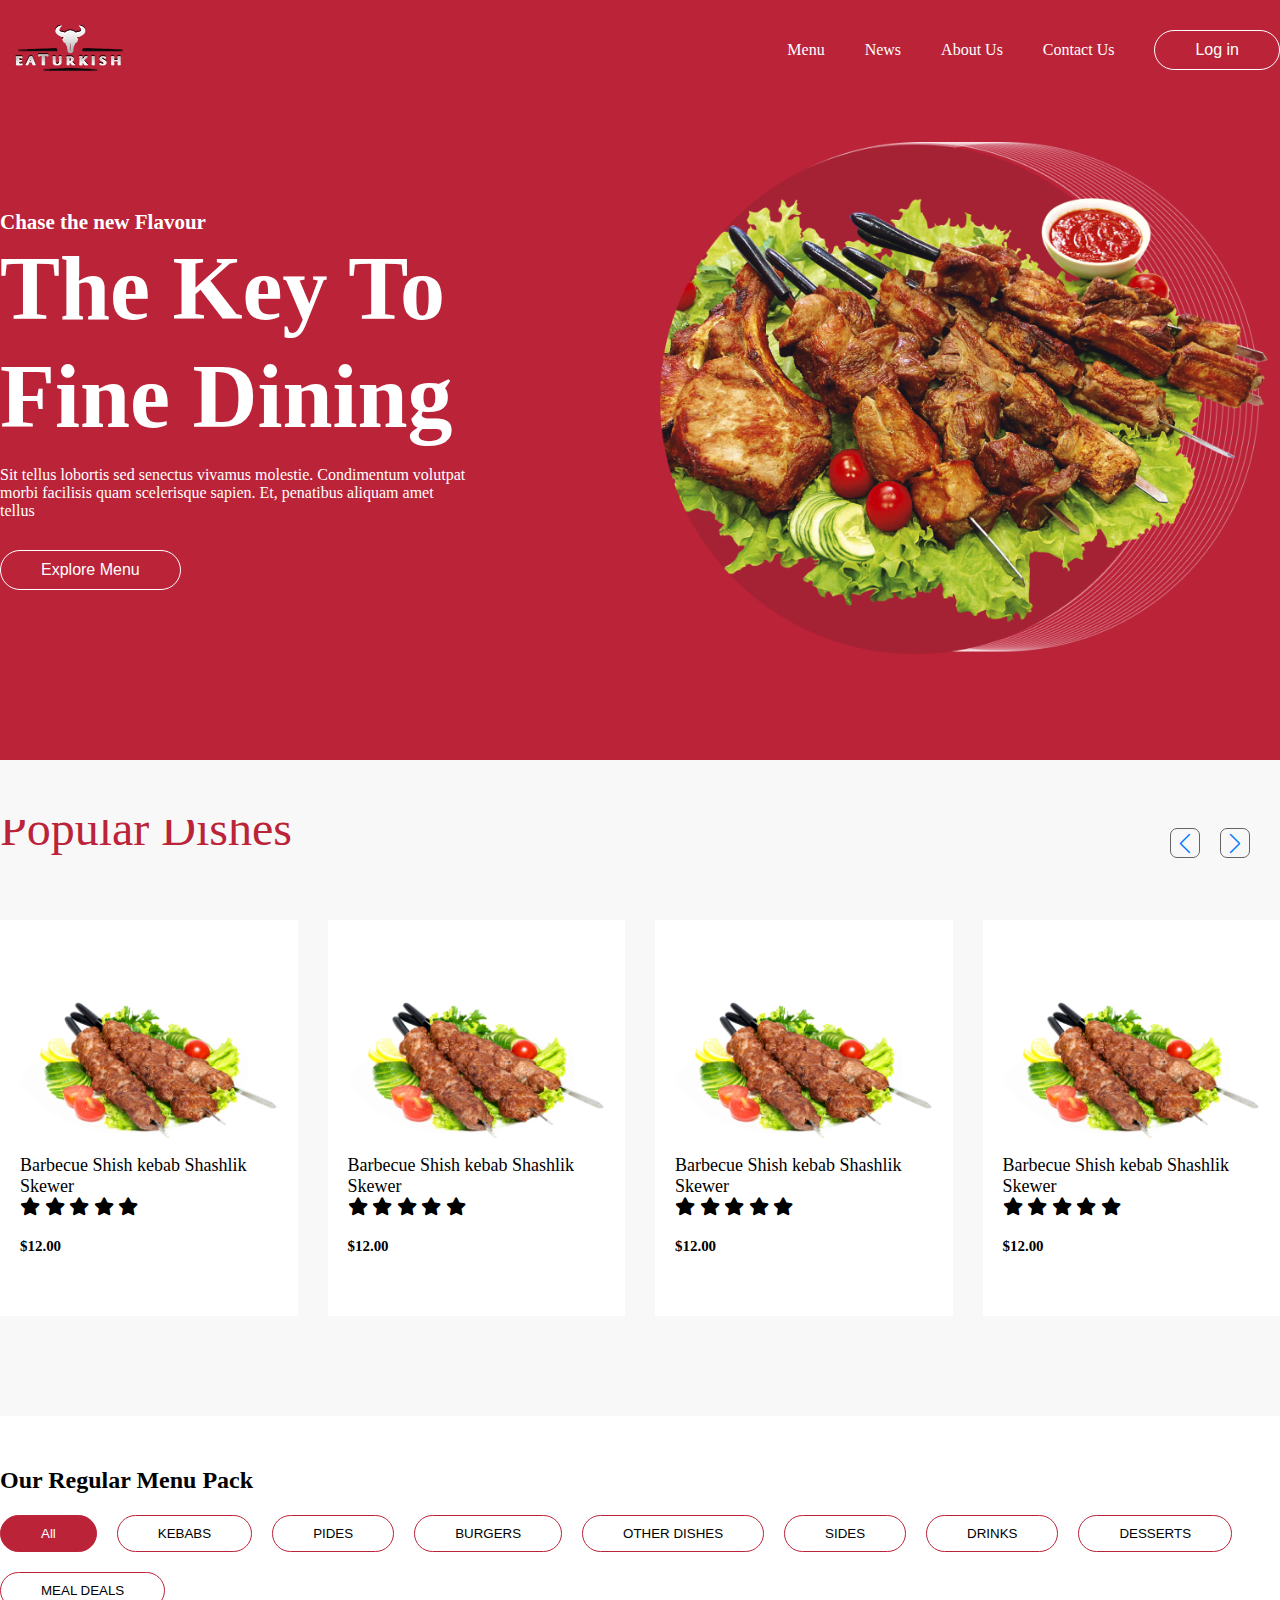
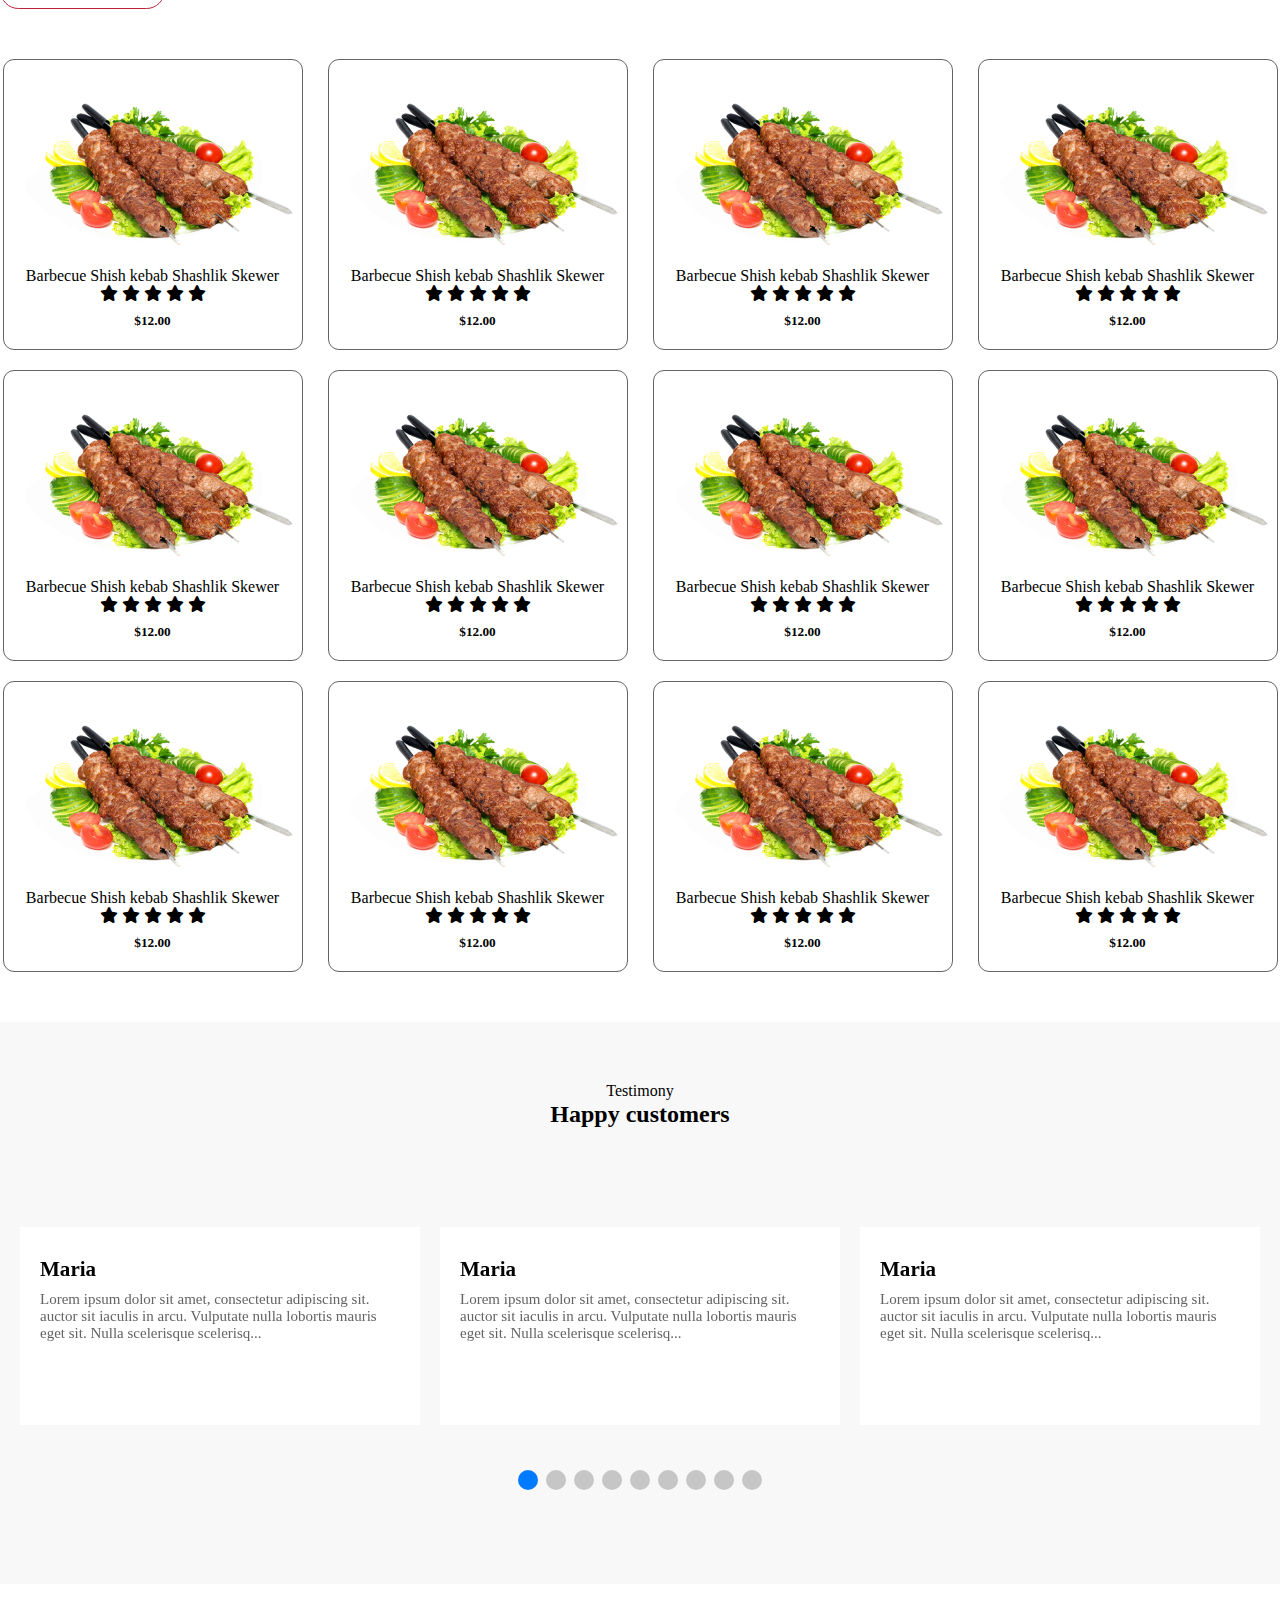
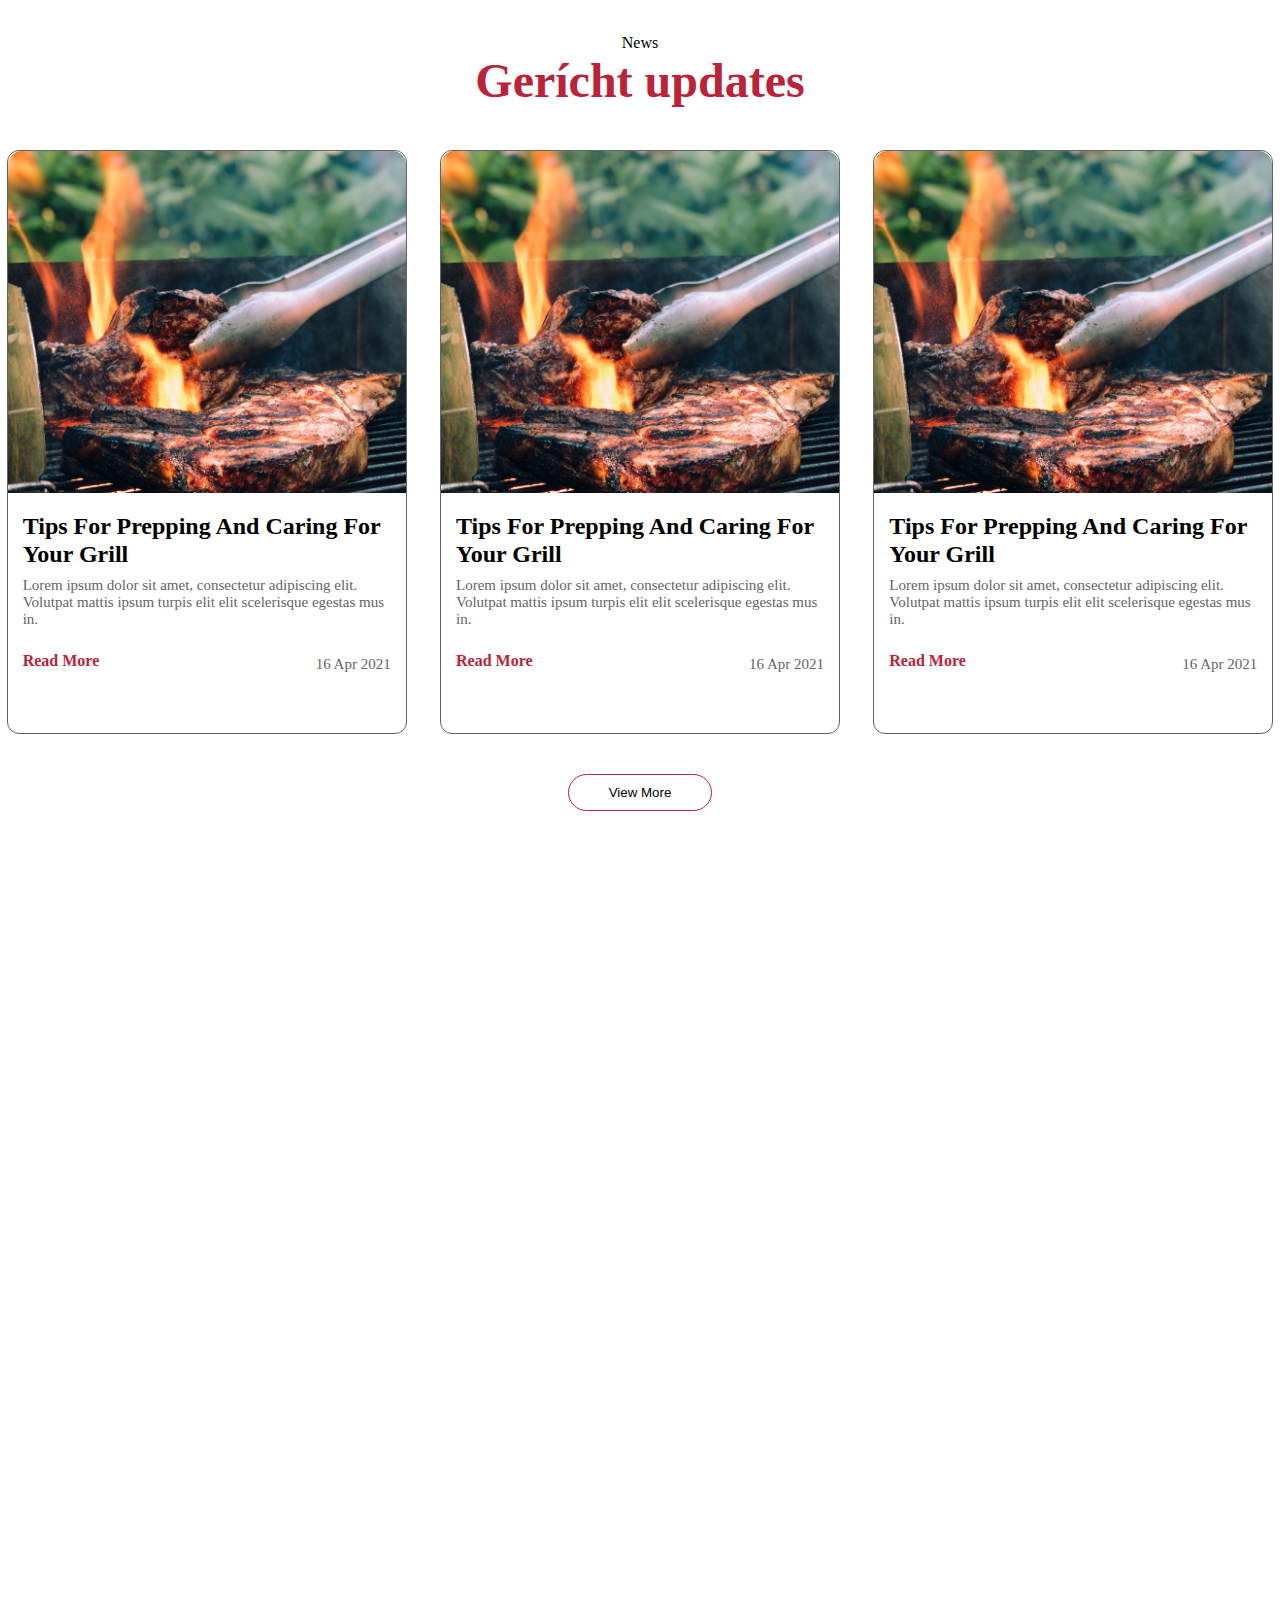
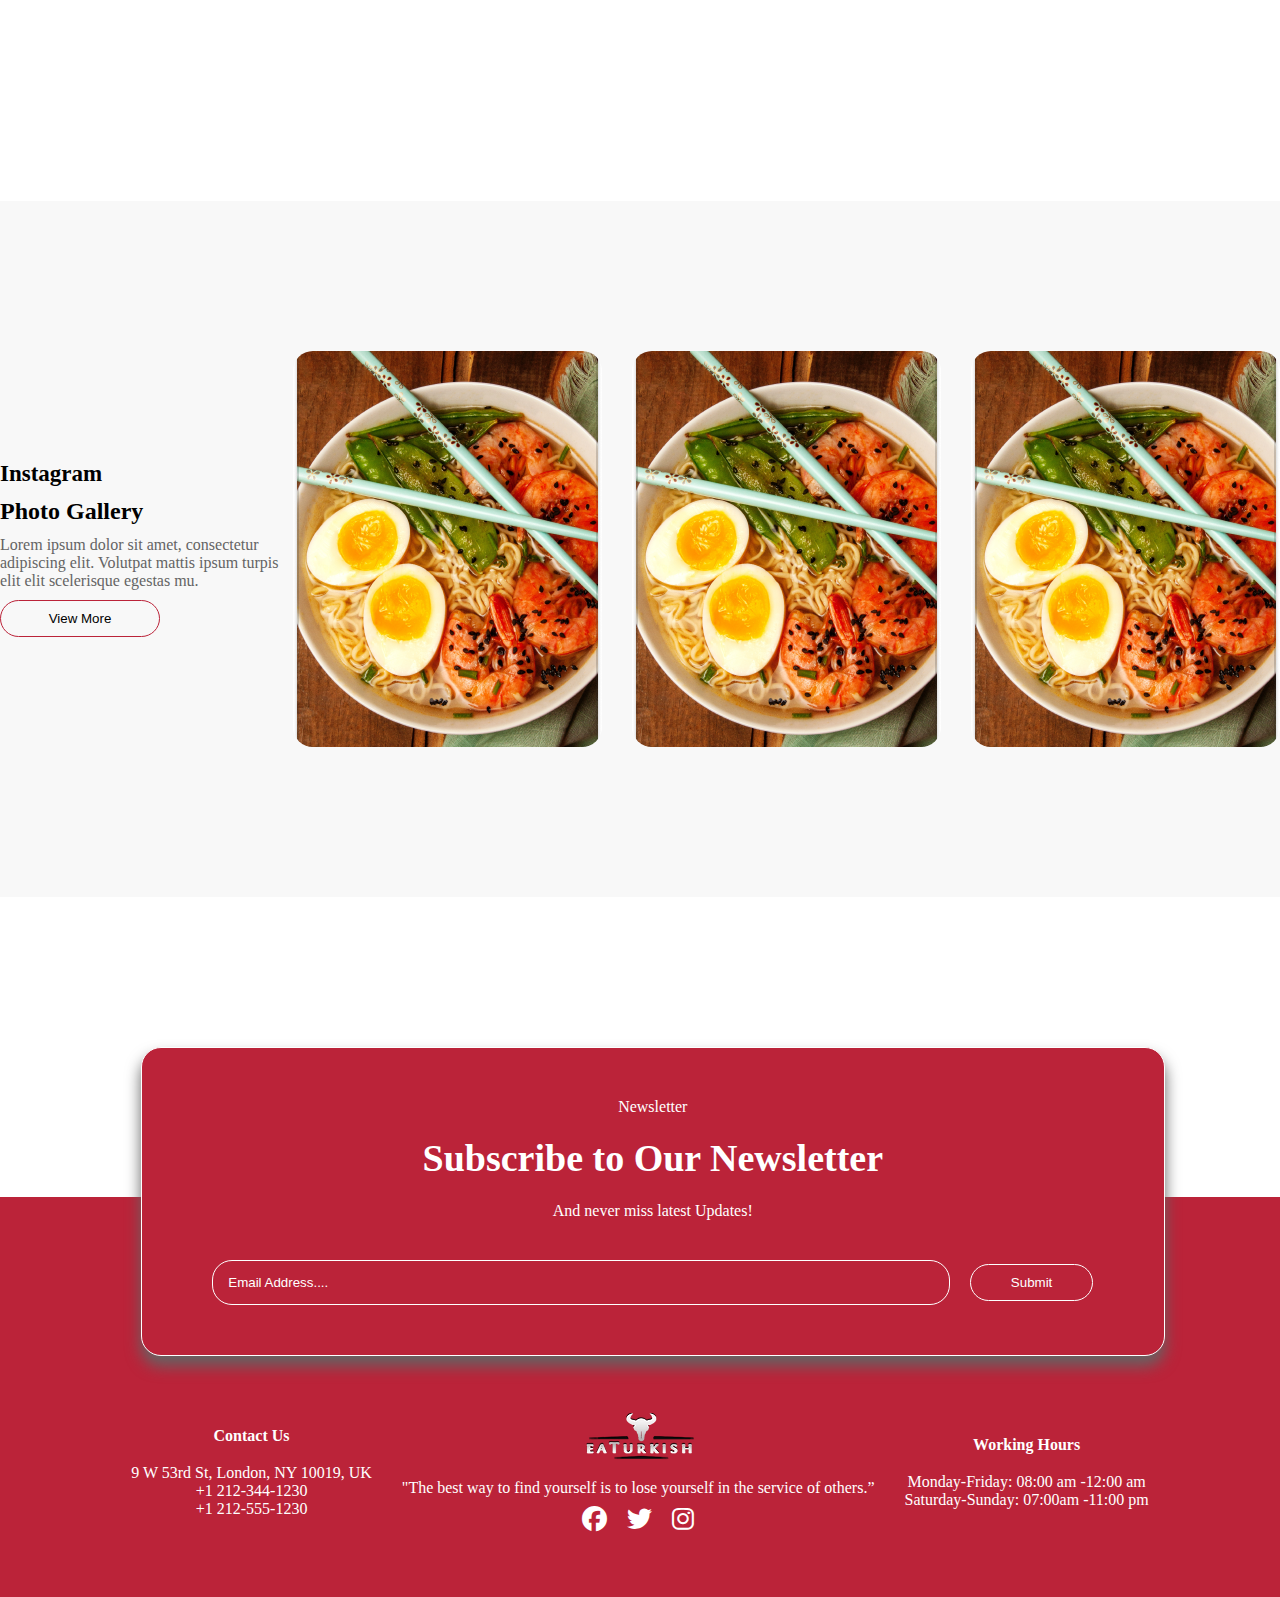
<file: index.html>
<!DOCTYPE html>
<html lang="en">

<head>
    <meta charset="UTF-8">
    <meta http-equiv="X-UA-Compatible" content="IE=edge">
    <meta name="viewport" content="width=device-width, initial-scale=1.0">
    <!-- Font awesome cdn -->
    <link rel="stylesheet" href="https://cdnjs.cloudflare.com/ajax/libs/font-awesome/6.4.0/css/all.min.css">
    <!-- Bootstrap link -->
    <link href="https://cdn.jsdelivr.net/npm/bootstrap@5.0.2/dist/css/bootstrap.min.css" rel="stylesheet"
        integrity="sha384-EVSTQN3/azprG1Anm3QDgpJLIm9Nao0Yz1ztcQTwFspd3yD65VohhpuuCOmLASjC" crossorigin="anonymous">
    <!-- swipper js -->
    <link rel="stylesheet" href="https://cdn.jsdelivr.net/npm/swiper@10/swiper-bundle.min.css" />
    <!-- link css -->
    <link rel="stylesheet" href="./css/index.css">
    <title>Home</title>
</head>

<body>

    <header>
        <div class="container">
            <nav>
                <a href="./index.html"><img src="./img/Frame 64.png" alt=""></a>
                <ul>
                    <li><a href="./menu.html">Menu</a></li>
                    <li><a href="./news.html">News</a></li>
                    <li><a href="./about.html">About Us</a></li>
                    <li><a href="./contact.html">Contact Us</a></li>
                    <button><a href="./contact.html">Log in</a></button>
                </ul>
                <div class="icon">
                    <i class="fa-solid fa-bars"></i>
                    <i class="fa-solid fa-x"></i>
                </div>
            </nav>
            <div class="menu">
                <ul>
                    <a href="./index.html"><img src="./img/Frame 64.png" alt=""></a>
                    <li><a href="./menu.html">Menu</a></li>
                    <li><a href="./news.html">News</a></li>
                    <li><a href="./about.html">About Us</a></li>
                    <li><a href="./contact.html">Contact Us</a></li>
                    <button><a href="./contact.html">Log in</a></button>
                </ul>
            </div>
            <div class="parent">
                <div class="parent__left">
                    <h5>Chase the new Flavour</h5>
                    <h2>The Key To Fine Dining</h2>
                    <p>Sit tellus lobortis sed senectus vivamus molestie. Condimentum volutpat morbi facilisis quam
                        scelerisque sapien. Et, penatibus aliquam amet tellus </p>
                    <button><a href="">Explore Menu</a></button>
                </div>
                <div class="parent__right">
                    <img src="./img/Group 93.png" alt="">
                </div>
            </div>
        </div>
    </header>

    <section>
        <div class="container">
            <div class="popular">
                <div class="swiper mySwiper">
                    <div class="text_popular">
                        <p>Popular Dishes</p>
                        <div class="prive">
                            <div class=" prev_swiper swiper-button-prev"></div>
                            <div class=" next_swiper swiper-button-next"></div>
                        </div>
                    </div>
                    <div class="swiper-wrapper">
                        <div class="swiper-slide">
                            <div class="star">
                                <img src="./img/klipartz 1.png" alt="">
                                <p>Barbecue Shish kebab Shashlik Skewer</p>
                                <span>
                                    <i class="fa-solid fa-star"></i>
                                    <i class="fa-solid fa-star"></i>
                                    <i class="fa-solid fa-star"></i>
                                    <i class="fa-solid fa-star"></i>
                                    <i class="fa-solid fa-star"></i>
                                </span>
                                <h5>$12.00</h5>
                            </div>
                        </div>
                        <div class="swiper-slide">
                            <div class="star">
                                <img src="./img/klipartz 1.png" alt="">
                                <p>Barbecue Shish kebab Shashlik Skewer</p>
                                <span>
                                    <i class="fa-solid fa-star"></i>
                                    <i class="fa-solid fa-star"></i>
                                    <i class="fa-solid fa-star"></i>
                                    <i class="fa-solid fa-star"></i>
                                    <i class="fa-solid fa-star"></i>
                                </span>
                                <h5>$12.00</h5>
                            </div>
                        </div>
                        <div class="swiper-slide">
                            <div class="star">
                                <img src="./img/klipartz 1.png" alt="">
                                <p>Barbecue Shish kebab Shashlik Skewer</p>
                                <span>
                                    <i class="fa-solid fa-star"></i>
                                    <i class="fa-solid fa-star"></i>
                                    <i class="fa-solid fa-star"></i>
                                    <i class="fa-solid fa-star"></i>
                                    <i class="fa-solid fa-star"></i>
                                </span>
                                <h5>$12.00</h5>
                            </div>
                        </div>
                        <div class="swiper-slide">
                            <div class="star">
                                <img src="./img/klipartz 1.png" alt="">
                                <p>Barbecue Shish kebab Shashlik Skewer</p>
                                <span>
                                    <i class="fa-solid fa-star"></i>
                                    <i class="fa-solid fa-star"></i>
                                    <i class="fa-solid fa-star"></i>
                                    <i class="fa-solid fa-star"></i>
                                    <i class="fa-solid fa-star"></i>
                                </span>
                                <h5>$12.00</h5>
                            </div>
                        </div>
                        <div class="swiper-slide">
                            <div class="star">
                                <img src="./img/klipartz 1.png" alt="">
                                <p>Barbecue Shish kebab Shashlik Skewer</p>
                                <span>
                                    <i class="fa-solid fa-star"></i>
                                    <i class="fa-solid fa-star"></i>
                                    <i class="fa-solid fa-star"></i>
                                    <i class="fa-solid fa-star"></i>
                                    <i class="fa-solid fa-star"></i>
                                </span>
                                <h5>$12.00</h5>
                            </div>
                        </div>
                        <div class="swiper-slide">
                            <div class="star">
                                <img src="./img/klipartz 1.png" alt="">
                                <p>Barbecue Shish kebab Shashlik Skewer</p>
                                <span>
                                    <i class="fa-solid fa-star"></i>
                                    <i class="fa-solid fa-star"></i>
                                    <i class="fa-solid fa-star"></i>
                                    <i class="fa-solid fa-star"></i>
                                    <i class="fa-solid fa-star"></i>
                                </span>
                                <h5>$12.00</h5>
                            </div>
                        </div>
                        <div class="swiper-slide">
                            <div class="star">
                                <img src="./img/klipartz 1.png" alt="">
                                <p>Barbecue Shish kebab Shashlik Skewer</p>
                                <span>
                                    <i class="fa-solid fa-star"></i>
                                    <i class="fa-solid fa-star"></i>
                                    <i class="fa-solid fa-star"></i>
                                    <i class="fa-solid fa-star"></i>
                                    <i class="fa-solid fa-star"></i>
                                </span>
                                <h5>$12.00</h5>
                            </div>
                        </div>
                        <div class="swiper-slide">
                            <div class="star">
                                <img src="./img/klipartz 1.png" alt="">
                                <p>Barbecue Shish kebab Shashlik Skewer</p>
                                <span>
                                    <i class="fa-solid fa-star"></i>
                                    <i class="fa-solid fa-star"></i>
                                    <i class="fa-solid fa-star"></i>
                                    <i class="fa-solid fa-star"></i>
                                    <i class="fa-solid fa-star"></i>
                                </span>
                                <h5>$12.00</h5>
                            </div>
                        </div>
                        <div class="swiper-slide">
                            <div class="star">
                                <img src="./img/klipartz 1.png" alt="">
                                <p>Barbecue Shish kebab Shashlik Skewer</p>
                                <span>
                                    <i class="fa-solid fa-star"></i>
                                    <i class="fa-solid fa-star"></i>
                                    <i class="fa-solid fa-star"></i>
                                    <i class="fa-solid fa-star"></i>
                                    <i class="fa-solid fa-star"></i>
                                </span>
                                <h5>$12.00</h5>
                            </div>
                        </div>
                    </div>

                </div>
                <div class="swiper mmySwiper">
                    <div class="text_popular">
                        <p>Popular Dishes</p>
                        <div class="prive">
                            <div class=" prev_swiper swiper-button-prev"></div>
                            <div class=" next_swiper swiper-button-next"></div>
                        </div>
                    </div>
                    <div class="swiper-wrapper">
                        <div class="swiper-slide">
                            <div class="star">
                                <img src="./img/klipartz 1.png" alt="">
                                <p>Barbecue Shish kebab Shashlik Skewer</p>
                                <span>
                                    <i class="fa-solid fa-star"></i>
                                    <i class="fa-solid fa-star"></i>
                                    <i class="fa-solid fa-star"></i>
                                    <i class="fa-solid fa-star"></i>
                                    <i class="fa-solid fa-star"></i>
                                </span>
                                <h5>$12.00</h5>
                            </div>
                        </div>
                        <div class="swiper-slide">
                            <div class="star">
                                <img src="./img/klipartz 1.png" alt="">
                                <p>Barbecue Shish kebab Shashlik Skewer</p>
                                <span>
                                    <i class="fa-solid fa-star"></i>
                                    <i class="fa-solid fa-star"></i>
                                    <i class="fa-solid fa-star"></i>
                                    <i class="fa-solid fa-star"></i>
                                    <i class="fa-solid fa-star"></i>
                                </span>
                                <h5>$12.00</h5>
                            </div>
                        </div>
                        <div class="swiper-slide">
                            <div class="star">
                                <img src="./img/klipartz 1.png" alt="">
                                <p>Barbecue Shish kebab Shashlik Skewer</p>
                                <span>
                                    <i class="fa-solid fa-star"></i>
                                    <i class="fa-solid fa-star"></i>
                                    <i class="fa-solid fa-star"></i>
                                    <i class="fa-solid fa-star"></i>
                                    <i class="fa-solid fa-star"></i>
                                </span>
                                <h5>$12.00</h5>
                            </div>
                        </div>
                        <div class="swiper-slide">
                            <div class="star">
                                <img src="./img/klipartz 1.png" alt="">
                                <p>Barbecue Shish kebab Shashlik Skewer</p>
                                <span>
                                    <i class="fa-solid fa-star"></i>
                                    <i class="fa-solid fa-star"></i>
                                    <i class="fa-solid fa-star"></i>
                                    <i class="fa-solid fa-star"></i>
                                    <i class="fa-solid fa-star"></i>
                                </span>
                                <h5>$12.00</h5>
                            </div>
                        </div>
                        <div class="swiper-slide">
                            <div class="star">
                                <img src="./img/klipartz 1.png" alt="">
                                <p>Barbecue Shish kebab Shashlik Skewer</p>
                                <span>
                                    <i class="fa-solid fa-star"></i>
                                    <i class="fa-solid fa-star"></i>
                                    <i class="fa-solid fa-star"></i>
                                    <i class="fa-solid fa-star"></i>
                                    <i class="fa-solid fa-star"></i>
                                </span>
                                <h5>$12.00</h5>
                            </div>
                        </div>
                        <div class="swiper-slide">
                            <div class="star">
                                <img src="./img/klipartz 1.png" alt="">
                                <p>Barbecue Shish kebab Shashlik Skewer</p>
                                <span>
                                    <i class="fa-solid fa-star"></i>
                                    <i class="fa-solid fa-star"></i>
                                    <i class="fa-solid fa-star"></i>
                                    <i class="fa-solid fa-star"></i>
                                    <i class="fa-solid fa-star"></i>
                                </span>
                                <h5>$12.00</h5>
                            </div>
                        </div>
                        <div class="swiper-slide">
                            <div class="star">
                                <img src="./img/klipartz 1.png" alt="">
                                <p>Barbecue Shish kebab Shashlik Skewer</p>
                                <span>
                                    <i class="fa-solid fa-star"></i>
                                    <i class="fa-solid fa-star"></i>
                                    <i class="fa-solid fa-star"></i>
                                    <i class="fa-solid fa-star"></i>
                                    <i class="fa-solid fa-star"></i>
                                </span>
                                <h5>$12.00</h5>
                            </div>
                        </div>
                        <div class="swiper-slide">
                            <div class="star">
                                <img src="./img/klipartz 1.png" alt="">
                                <p>Barbecue Shish kebab Shashlik Skewer</p>
                                <span>
                                    <i class="fa-solid fa-star"></i>
                                    <i class="fa-solid fa-star"></i>
                                    <i class="fa-solid fa-star"></i>
                                    <i class="fa-solid fa-star"></i>
                                    <i class="fa-solid fa-star"></i>
                                </span>
                                <h5>$12.00</h5>
                            </div>
                        </div>
                        <div class="swiper-slide">
                            <div class="star">
                                <img src="./img/klipartz 1.png" alt="">
                                <p>Barbecue Shish kebab Shashlik Skewer</p>
                                <span>
                                    <i class="fa-solid fa-star"></i>
                                    <i class="fa-solid fa-star"></i>
                                    <i class="fa-solid fa-star"></i>
                                    <i class="fa-solid fa-star"></i>
                                    <i class="fa-solid fa-star"></i>
                                </span>
                                <h5>$12.00</h5>
                            </div>
                        </div>
                    </div>

                </div>
            </div>
        </div>
        <div class="pack">
            <div class="container">
                <div class="top_button">
                    <h2>Our Regular Menu Pack</h2>
                    <div class="button_box">
                        <button class="ChangeBtns addActive" data-set="ALL">All</button>
                        <button class="ChangeBtns" data-set="KEBABS">KEBABS</button>
                        <button class="ChangeBtns" data-set="PIDES">PIDES</button>
                        <button class="ChangeBtns" data-set="BURGERS">BURGERS</button>
                        <button class="ChangeBtns" data-set="OTHER_DISHES">OTHER DISHES</button>
                        <button class="ChangeBtns" data-set="SIDES">SIDES</button>
                        <button class="ChangeBtns" data-set="DRINKS">DRINKS</button>
                        <button class="ChangeBtns" data-set="DESERTS">DESSERTS</button>
                        <button class="ChangeBtns" data-set="MEAL_DEALS">MEAL DEALS</button>
                    </div>
                </div>
                <div class="bottom_card">
                    <div class="menu_filter" data-show="ALL" data-this="KEBABS">
                        <img src="./img/klipartz 1.png" alt="">
                        <p>Barbecue Shish kebab Shashlik Skewer</p>
                        <span>
                            <i class="fa-solid fa-star"></i>
                            <i class="fa-solid fa-star"></i>
                            <i class="fa-solid fa-star"></i>
                            <i class="fa-solid fa-star"></i>
                            <i class="fa-solid fa-star"></i>
                        </span>
                        <h5>$12.00</h5>
                    </div>
                    <div class="menu_filter " data-show="ALL" data-this="PIDES">
                        <img src="./img/klipartz 1.png" alt="">
                        <p>Barbecue Shish kebab Shashlik Skewer</p>
                        <span>
                            <i class="fa-solid fa-star"></i>
                            <i class="fa-solid fa-star"></i>
                            <i class="fa-solid fa-star"></i>
                            <i class="fa-solid fa-star"></i>
                            <i class="fa-solid fa-star"></i>
                        </span>
                        <h5>$12.00</h5>
                    </div>
                    <div class="menu_filter" data-show="ALL" data-this="BURGERS">
                        <img src="./img/klipartz 1.png" alt="">
                        <p>Barbecue Shish kebab Shashlik Skewer</p>
                        <span>
                            <i class="fa-solid fa-star"></i>
                            <i class="fa-solid fa-star"></i>
                            <i class="fa-solid fa-star"></i>
                            <i class="fa-solid fa-star"></i>
                            <i class="fa-solid fa-star"></i>
                        </span>
                        <h5>$12.00</h5>
                    </div>
                    <div class="menu_filter " data-show="ALL" data-this="OTHER_DISHES">
                        <img src="./img/klipartz 1.png" alt="">
                        <p>Barbecue Shish kebab Shashlik Skewer</p>
                        <span>
                            <i class="fa-solid fa-star"></i>
                            <i class="fa-solid fa-star"></i>
                            <i class="fa-solid fa-star"></i>
                            <i class="fa-solid fa-star"></i>
                            <i class="fa-solid fa-star"></i>
                        </span>
                        <h5>$12.00</h5>
                    </div>
                    <div class="menu_filter" data-show="ALL" data-this="sIDES">
                        <img src="./img/klipartz 1.png" alt="">
                        <p>Barbecue Shish kebab Shashlik Skewer</p>
                        <span>
                            <i class="fa-solid fa-star"></i>
                            <i class="fa-solid fa-star"></i>
                            <i class="fa-solid fa-star"></i>
                            <i class="fa-solid fa-star"></i>
                            <i class="fa-solid fa-star"></i>
                        </span>
                        <h5>$12.00</h5>
                    </div>
                    <div class="menu_filter " data-show="ALL" data-this="SIDES">
                        <img src="./img/klipartz 1.png" alt="">
                        <p>Barbecue Shish kebab Shashlik Skewer</p>
                        <span>
                            <i class="fa-solid fa-star"></i>
                            <i class="fa-solid fa-star"></i>
                            <i class="fa-solid fa-star"></i>
                            <i class="fa-solid fa-star"></i>
                            <i class="fa-solid fa-star"></i>
                        </span>
                        <h5>$12.00</h5>
                    </div>
                    <div class="menu_filter" data-show="ALL" data-this="DRINKS">
                        <img src="./img/klipartz 1.png" alt="">
                        <p>Barbecue Shish kebab Shashlik Skewer</p>
                        <span>
                            <i class="fa-solid fa-star"></i>
                            <i class="fa-solid fa-star"></i>
                            <i class="fa-solid fa-star"></i>
                            <i class="fa-solid fa-star"></i>
                            <i class="fa-solid fa-star"></i>
                        </span>
                        <h5>$12.00</h5>
                    </div>
                    <div class="menu_filter " data-show="ALL" data-this="DESERTS">
                        <img src="./img/klipartz 1.png" alt="">
                        <p>Barbecue Shish kebab Shashlik Skewer</p>
                        <span>
                            <i class="fa-solid fa-star"></i>
                            <i class="fa-solid fa-star"></i>
                            <i class="fa-solid fa-star"></i>
                            <i class="fa-solid fa-star"></i>
                            <i class="fa-solid fa-star"></i>
                        </span>
                        <h5>$12.00</h5>
                    </div>
                    <div class="menu_filter" data-show="ALL" data-this="MEAL_DEALS">
                        <img src="./img/klipartz 1.png" alt="">
                        <p>Barbecue Shish kebab Shashlik Skewer</p>
                        <span>
                            <i class="fa-solid fa-star"></i>
                            <i class="fa-solid fa-star"></i>
                            <i class="fa-solid fa-star"></i>
                            <i class="fa-solid fa-star"></i>
                            <i class="fa-solid fa-star"></i>
                        </span>
                        <h5>$12.00</h5>
                    </div>
                    <div class="menu_filter " data-show="ALL" data-this="KEBABS">
                        <img src="./img/klipartz 1.png" alt="">
                        <p>Barbecue Shish kebab Shashlik Skewer</p>
                        <span>
                            <i class="fa-solid fa-star"></i>
                            <i class="fa-solid fa-star"></i>
                            <i class="fa-solid fa-star"></i>
                            <i class="fa-solid fa-star"></i>
                            <i class="fa-solid fa-star"></i>
                        </span>
                        <h5>$12.00</h5>
                    </div>
                    <div class="menu_filter" data-show="ALL" data-this="BURGERS">
                        <img src="./img/klipartz 1.png" alt="">
                        <p>Barbecue Shish kebab Shashlik Skewer</p>
                        <span>
                            <i class="fa-solid fa-star"></i>
                            <i class="fa-solid fa-star"></i>
                            <i class="fa-solid fa-star"></i>
                            <i class="fa-solid fa-star"></i>
                            <i class="fa-solid fa-star"></i>
                        </span>
                        <h5>$12.00</h5>
                    </div>
                    <div class="menu_filter " data-show="ALL" data-this="BURGERS">
                        <img src="./img/klipartz 1.png" alt="">
                        <p>Barbecue Shish kebab Shashlik Skewer</p>
                        <span>
                            <i class="fa-solid fa-star"></i>
                            <i class="fa-solid fa-star"></i>
                            <i class="fa-solid fa-star"></i>
                            <i class="fa-solid fa-star"></i>
                            <i class="fa-solid fa-star"></i>
                        </span>
                        <h5>$12.00</h5>
                    </div>
                </div>
            </div>
        </div>
        <div class="happy">
            <div class="container">
                <p class="text_xenter">Testimony</p>
                <h2 class="text_xenter">Happy customers</h2>
                <div class="svipper_item">
                    <div class="swiper MySwiper">
                        <div class="swiper-wrapper">
                            <div class="swiper-slide">
                                <div class="box now_none">
                                    <h3>Maria</h3>
                                    <p>Lorem ipsum dolor sit amet, consectetur adipiscing sit. auctor sit iaculis in
                                        arcu. Vulputate nulla lobortis mauris eget sit. Nulla scelerisque scelerisq...
                                    </p>

                                </div>
                                <div class="box">
                                    <h3>Maria</h3>
                                    <p>Lorem ipsum dolor sit amet, consectetur adipiscing sit. auctor sit iaculis in
                                        arcu. Vulputate nulla lobortis mauris eget sit. Nulla scelerisque scelerisq...
                                    </p>

                                </div>
                                <div class="box now_none">
                                    <h3>Maria</h3>
                                    <p>Lorem ipsum dolor sit amet, consectetur adipiscing sit. auctor sit iaculis in
                                        arcu. Vulputate nulla lobortis mauris eget sit. Nulla scelerisque scelerisq...
                                    </p>

                                </div>
                            </div>
                            <div class="swiper-slide">
                                <div class="box now_none">
                                    <h3>Maria</h3>
                                    <p>Lorem ipsum dolor sit amet, consectetur adipiscing sit. auctor sit iaculis in
                                        arcu. Vulputate nulla lobortis mauris eget sit. Nulla scelerisque scelerisq...
                                    </p>

                                </div>
                                <div class="box">
                                    <h3>Maria</h3>
                                    <p>Lorem ipsum dolor sit amet, consectetur adipiscing sit. auctor sit iaculis in
                                        arcu. Vulputate nulla lobortis mauris eget sit. Nulla scelerisque scelerisq...
                                    </p>

                                </div>
                                <div class="box now_none">
                                    <h3>Maria</h3>
                                    <p>Lorem ipsum dolor sit amet, consectetur adipiscing sit. auctor sit iaculis in
                                        arcu. Vulputate nulla lobortis mauris eget sit. Nulla scelerisque scelerisq...
                                    </p>

                                </div>
                            </div>
                            <div class="swiper-slide">
                                <div class="box now_none">
                                    <h3>Maria</h3>
                                    <p>Lorem ipsum dolor sit amet, consectetur adipiscing sit. auctor sit iaculis in
                                        arcu. Vulputate nulla lobortis mauris eget sit. Nulla scelerisque scelerisq...
                                    </p>

                                </div>
                                <div class="box">
                                    <h3>Maria</h3>
                                    <p>Lorem ipsum dolor sit amet, consectetur adipiscing sit. auctor sit iaculis in
                                        arcu. Vulputate nulla lobortis mauris eget sit. Nulla scelerisque scelerisq...
                                    </p>

                                </div>
                                <div class="box now_none">
                                    <h3>Maria</h3>
                                    <p>Lorem ipsum dolor sit amet, consectetur adipiscing sit. auctor sit iaculis in
                                        arcu. Vulputate nulla lobortis mauris eget sit. Nulla scelerisque scelerisq...
                                    </p>

                                </div>
                            </div>
                            <div class="swiper-slide">
                                <div class="box now_none">
                                    <h3>Maria</h3>
                                    <p>Lorem ipsum dolor sit amet, consectetur adipiscing sit. auctor sit iaculis in
                                        arcu. Vulputate nulla lobortis mauris eget sit. Nulla scelerisque scelerisq...
                                    </p>

                                </div>
                                <div class="box">
                                    <h3>Maria</h3>
                                    <p>Lorem ipsum dolor sit amet, consectetur adipiscing sit. auctor sit iaculis in
                                        arcu. Vulputate nulla lobortis mauris eget sit. Nulla scelerisque scelerisq...
                                    </p>

                                </div>
                                <div class="box now_none">
                                    <h3>Maria</h3>
                                    <p>Lorem ipsum dolor sit amet, consectetur adipiscing sit. auctor sit iaculis in
                                        arcu. Vulputate nulla lobortis mauris eget sit. Nulla scelerisque scelerisq...
                                    </p>

                                </div>
                            </div>
                            <div class="swiper-slide">
                                <div class="box now_none">
                                    <h3>Maria</h3>
                                    <p>Lorem ipsum dolor sit amet, consectetur adipiscing sit. auctor sit iaculis in
                                        arcu. Vulputate nulla lobortis mauris eget sit. Nulla scelerisque scelerisq...
                                    </p>

                                </div>
                                <div class="box">
                                    <h3>Maria</h3>
                                    <p>Lorem ipsum dolor sit amet, consectetur adipiscing sit. auctor sit iaculis in
                                        arcu. Vulputate nulla lobortis mauris eget sit. Nulla scelerisque scelerisq...
                                    </p>

                                </div>
                                <div class="box now_none">
                                    <h3>Maria</h3>
                                    <p>Lorem ipsum dolor sit amet, consectetur adipiscing sit. auctor sit iaculis in
                                        arcu. Vulputate nulla lobortis mauris eget sit. Nulla scelerisque scelerisq...
                                    </p>

                                </div>
                            </div>
                            <div class="swiper-slide">
                                <div class="box now_none">
                                    <h3>Maria</h3>
                                    <p>Lorem ipsum dolor sit amet, consectetur adipiscing sit. auctor sit iaculis in
                                        arcu. Vulputate nulla lobortis mauris eget sit. Nulla scelerisque scelerisq...
                                    </p>

                                </div>
                                <div class="box">
                                    <h3>Maria</h3>
                                    <p>Lorem ipsum dolor sit amet, consectetur adipiscing sit. auctor sit iaculis in
                                        arcu. Vulputate nulla lobortis mauris eget sit. Nulla scelerisque scelerisq...
                                    </p>

                                </div>
                                <div class="box now_none">
                                    <h3>Maria</h3>
                                    <p>Lorem ipsum dolor sit amet, consectetur adipiscing sit. auctor sit iaculis in
                                        arcu. Vulputate nulla lobortis mauris eget sit. Nulla scelerisque scelerisq...
                                    </p>

                                </div>
                            </div>
                            <div class="swiper-slide">
                                <div class="box now_none">
                                    <h3>Maria</h3>
                                    <p>Lorem ipsum dolor sit amet, consectetur adipiscing sit. auctor sit iaculis in
                                        arcu. Vulputate nulla lobortis mauris eget sit. Nulla scelerisque scelerisq...
                                    </p>

                                </div>
                                <div class="box">
                                    <h3>Maria</h3>
                                    <p>Lorem ipsum dolor sit amet, consectetur adipiscing sit. auctor sit iaculis in
                                        arcu. Vulputate nulla lobortis mauris eget sit. Nulla scelerisque scelerisq...
                                    </p>

                                </div>
                                <div class="box now_none">
                                    <h3>Maria</h3>
                                    <p>Lorem ipsum dolor sit amet, consectetur adipiscing sit. auctor sit iaculis in
                                        arcu. Vulputate nulla lobortis mauris eget sit. Nulla scelerisque scelerisq...
                                    </p>

                                </div>
                            </div>
                            <div class="swiper-slide">
                                <div class="box now_none">
                                    <h3>Maria</h3>
                                    <p>Lorem ipsum dolor sit amet, consectetur adipiscing sit. auctor sit iaculis in
                                        arcu. Vulputate nulla lobortis mauris eget sit. Nulla scelerisque scelerisq...
                                    </p>

                                </div>
                                <div class="box">
                                    <h3>Maria</h3>
                                    <p>Lorem ipsum dolor sit amet, consectetur adipiscing sit. auctor sit iaculis in
                                        arcu. Vulputate nulla lobortis mauris eget sit. Nulla scelerisque scelerisq...
                                    </p>

                                </div>
                                <div class="box now_none">
                                    <h3>Maria</h3>
                                    <p>Lorem ipsum dolor sit amet, consectetur adipiscing sit. auctor sit iaculis in
                                        arcu. Vulputate nulla lobortis mauris eget sit. Nulla scelerisque scelerisq...
                                    </p>

                                </div>
                            </div>
                            <div class="swiper-slide">
                                <div class="box now_none">
                                    <h3>Maria</h3>
                                    <p>Lorem ipsum dolor sit amet, consectetur adipiscing sit. auctor sit iaculis in
                                        arcu. Vulputate nulla lobortis mauris eget sit. Nulla scelerisque scelerisq...
                                    </p>

                                </div>
                                <div class="box">
                                    <h3>Maria</h3>
                                    <p>Lorem ipsum dolor sit amet, consectetur adipiscing sit. auctor sit iaculis in
                                        arcu. Vulputate nulla lobortis mauris eget sit. Nulla scelerisque scelerisq...
                                    </p>

                                </div>
                                <div class="box now_none">
                                    <h3>Maria</h3>
                                    <p>Lorem ipsum dolor sit amet, consectetur adipiscing sit. auctor sit iaculis in
                                        arcu. Vulputate nulla lobortis mauris eget sit. Nulla scelerisque scelerisq...
                                    </p>

                                </div>
                            </div>
                        </div>
                        <div class="swiper-pagination"></div>
                    </div>
                </div>
            </div>
        </div>
        <div class="news">
            <div class="container">
                <p class="text_xenter">News</p>
                <h2 class="text_xenter">Gerícht updates</h2>
                <div class="gerich">
                    <div class="box_item">
                        <div class="top_img">
                            <img src="./img/paul-hermann-jeiqzOgwwKU-unsplash 2.png" alt="">
                        </div>
                        <div class="text_item">
                            <h3>
                                Tips For Prepping And Caring For Your Grill
                            </h3>
                            <p>
                                Lorem ipsum dolor sit amet, consectetur adipiscing elit. Volutpat mattis ipsum turpis
                                elit elit scelerisque egestas mus in.
                            </p>
                            <span>
                                <h4>Read More</h4>
                                <p>16 Apr 2021</p>
                            </span>
                        </div>
                    </div>
                    <div class="box_item box-none">
                        <div class="top_img">
                            <img src="./img/paul-hermann-jeiqzOgwwKU-unsplash 2.png" alt="">
                        </div>
                        <div class="text_item">
                            <h3>
                                Tips For Prepping And Caring For Your Grill
                            </h3>
                            <p>
                                Lorem ipsum dolor sit amet, consectetur adipiscing elit. Volutpat mattis ipsum turpis
                                elit elit scelerisque egestas mus in.
                            </p>
                            <span>
                                <h4>Read More</h4>
                                <p>16 Apr 2021</p>
                            </span>
                        </div>
                    </div>
                    <div class="box_item box-none">
                        <div class="top_img">
                            <img src="./img/paul-hermann-jeiqzOgwwKU-unsplash 2.png" alt="">
                        </div>
                        <div class="text_item">
                            <h3>
                                Tips For Prepping And Caring For Your Grill
                            </h3>
                            <p>
                                Lorem ipsum dolor sit amet, consectetur adipiscing elit. Volutpat mattis ipsum turpis
                                elit elit scelerisque egestas mus in.
                            </p>
                            <span>
                                <h4>Read More</h4>
                                <p>16 Apr 2021</p>
                            </span>
                        </div>
                    </div>
                </div>
                <button>View More</button>
            </div>
        </div>
        <div class="video">
            <iframe width="560" height="315" src="https://www.youtube.com/embed/BbUNkpz2wpQ"
                title="YouTube video player" frameborder="0"
                allow="accelerometer; autoplay; clipboard-write; encrypted-media; gyroscope; picture-in-picture; web-share"
                allowfullscreen></iframe>
        </div>
        <div class="swiper_box">
            <div class="container">
                <div class="instagram">
                    <div class="text">
                        <b>Instagram</b>
                        <h2>Photo Gallery</h2>
                        <p>Lorem ipsum dolor sit amet, consectetur adipiscing elit. Volutpat mattis ipsum turpis elit
                            elit scelerisque egestas mu.</p>
                        <button>View More</button>
                    </div>
                    <div class="swiper HmySwiper">
                        <div class="swiper-wrapper">
                            <div class="swiper-slide"><img src="./img/1.png" alt="">
                                <div class="curtain">
                                    <i class="fa-brands fa-instagram"></i>
                                </div>
                            </div>
                            <div class="swiper-slide"><img src="./img/1.png" alt="">
                                <div class="curtain">
                                    <i class="fa-brands fa-instagram"></i>
                                </div>
                            </div>
                            <div class="swiper-slide"><img src="./img/1.png" alt="">
                                <div class="curtain">
                                    <i class="fa-brands fa-instagram"></i>
                                </div>
                            </div>
                            <div class="swiper-slide"><img src="./img/1.png" alt="">
                                <div class="curtain">
                                    <i class="fa-brands fa-instagram"></i>
                                </div>
                            </div>
                            <div class="swiper-slide"><img src="./img/1.png" alt="">
                                <div class="curtain">
                                    <i class="fa-brands fa-instagram"></i>
                                </div>
                            </div>
                            <div class="swiper-slide"><img src="./img/1.png" alt="">
                                <div class="curtain">
                                    <i class="fa-brands fa-instagram"></i>
                                </div>
                            </div>
                            <div class="swiper-slide"><img src="./img/1.png" alt="">
                                <div class="curtain">
                                    <i class="fa-brands fa-instagram"></i>
                                </div>
                            </div>
                            <div class="swiper-slide"><img src="./img/1.png" alt="">
                                <div class="curtain">
                                    <i class="fa-brands fa-instagram"></i>
                                </div>
                            </div>
                            <div class="swiper-slide"><img src="./img/1.png" alt="">
                                <div class="curtain">
                                    <i class="fa-brands fa-instagram"></i>
                                </div>
                            </div>
                        </div>
                    </div>
                    <div class="swiper GmySwiper">
                        <div class="swiper-wrapper">
                            <div class="swiper-slide"><img src="./img/1.png" alt="">
                                <div class="curtain">
                                    <i class="fa-brands fa-instagram"></i>
                                </div>
                            </div>
                            <div class="swiper-slide"><img src="./img/1.png" alt="">
                                <div class="curtain">
                                    <i class="fa-brands fa-instagram"></i>
                                </div>
                            </div>
                            <div class="swiper-slide"><img src="./img/1.png" alt="">
                                <div class="curtain">
                                    <i class="fa-brands fa-instagram"></i>
                                </div>
                            </div>
                            <div class="swiper-slide"><img src="./img/1.png" alt="">
                                <div class="curtain">
                                    <i class="fa-brands fa-instagram"></i>
                                </div>
                            </div>
                            <div class="swiper-slide"><img src="./img/1.png" alt="">
                                <div class="curtain">
                                    <i class="fa-brands fa-instagram"></i>
                                </div>
                            </div>
                            <div class="swiper-slide"><img src="./img/1.png" alt="">
                                <div class="curtain">
                                    <i class="fa-brands fa-instagram"></i>
                                </div>
                            </div>
                            <div class="swiper-slide"><img src="./img/1.png" alt="">
                                <div class="curtain">
                                    <i class="fa-brands fa-instagram"></i>
                                </div>
                            </div>
                            <div class="swiper-slide"><img src="./img/1.png" alt="">
                                <div class="curtain">
                                    <i class="fa-brands fa-instagram"></i>
                                </div>
                            </div>
                            <div class="swiper-slide"><img src="./img/1.png" alt="">
                                <div class="curtain">
                                    <i class="fa-brands fa-instagram"></i>
                                </div>
                            </div>
                        </div>
                    </div>
                </div>
            </div>
        </div>
        <div class="white">
            <div class="input_footer">
                <span>
                    <p>Newsletter</p>
                    <h3>Subscribe to Our Newsletter</h3>
                    <p>And never miss latest Updates!</p>
                    <form>
                        <input placeholder="Email Address...." type="email" name="" id="">
                        <button>Submit</button>
                    </form>
                </span>
            </div>
        </div>
    </section>

    <footer>
        <div class="container">
            <div class="old">
                <div class="left_footer">
                    <h4>Contact Us</h4> <br>
                    <p>9 W 53rd St, London, NY 10019, UK</p>
                    <p>+1 212-344-1230 <br>
                        +1 212-555-1230</p>
                </div>
                <div class="left_footer">
                    <img src="./img/Frame 64.png" alt="">
                    <p class="the">"The best way to find yourself is to lose yourself in the service of others.”</p>
                    <div class="old_even">
                        <i class="fa-brands fa-facebook"></i>
                        <i class="fa-brands fa-twitter"></i>
                        <i class="fa-brands fa-instagram"></i>
                    </div>
                </div>
                <div class="left_footer">
                    <h4>Working Hours</h4> <br>

                    <p>Monday-Friday:
                        08:00 am -12:00 am <br>
                        Saturday-Sunday:
                        07:00am -11:00 pm</p>
                </div>
            </div>
        </div>
    </footer>


    <script src="https://cdn.jsdelivr.net/npm/bootstrap@5.0.2/dist/js/bootstrap.bundle.min.js"
        integrity="sha384-MrcW6ZMFYlzcLA8Nl+NtUVF0sA7MsXsP1UyJoMp4YLEuNSfAP+JcXn/tWtIaxVXM" crossorigin="anonymous">
    </script>

    <script src="https://cdn.jsdelivr.net/npm/swiper@10/swiper-bundle.min.js"></script>


    <script src="./js/app.js"></script>
</body>

</html>
</file>
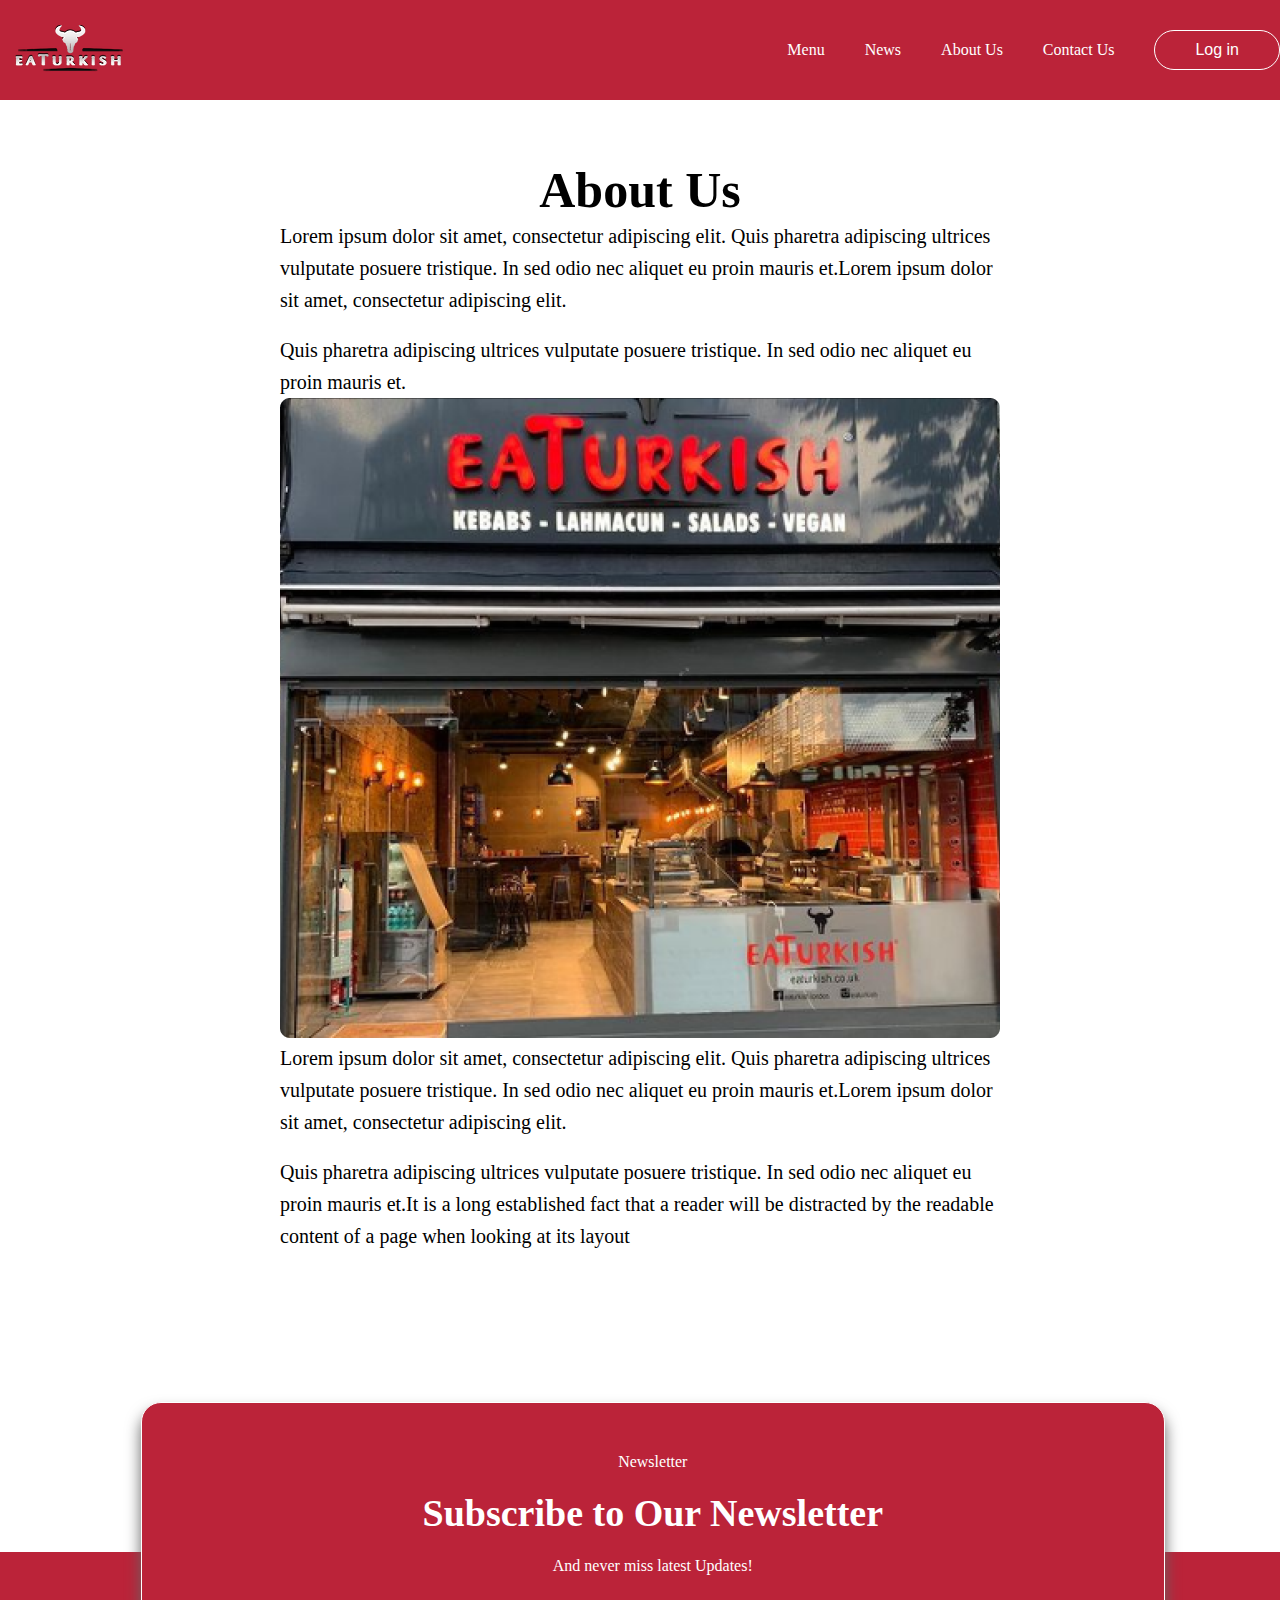
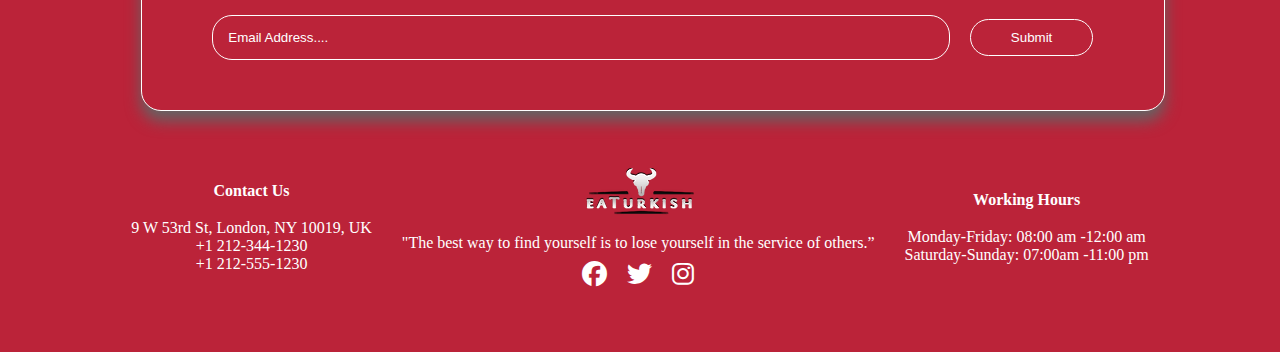
<file: about.html>
<!DOCTYPE html>
<html lang="en">

<head>
    <meta charset="UTF-8">
    <meta http-equiv="X-UA-Compatible" content="IE=edge">
    <meta name="viewport" content="width=device-width, initial-scale=1.0">
    <!-- Font awesome cdn -->
    <link rel="stylesheet" href="https://cdnjs.cloudflare.com/ajax/libs/font-awesome/6.4.0/css/all.min.css">
    <!-- Bootstrap link -->
    <link href="https://cdn.jsdelivr.net/npm/bootstrap@5.0.2/dist/css/bootstrap.min.css" rel="stylesheet"
        integrity="sha384-EVSTQN3/azprG1Anm3QDgpJLIm9Nao0Yz1ztcQTwFspd3yD65VohhpuuCOmLASjC" crossorigin="anonymous">
    <!-- swipper js -->
    <link rel="stylesheet" href="https://cdn.jsdelivr.net/npm/swiper@10/swiper-bundle.min.css" />
    <!-- link css -->
    <link rel="stylesheet" href="./css/about.css">
    <title>Home</title>
</head>

<body>

    <header>
        <div class="container">
            <nav>
                <a href="./index.html"><img src="./img/Frame 64.png" alt=""></a>
                <ul>
                    <li><a href="./menu.html">Menu</a></li>
                    <li><a href="./news.html">News</a></li>
                    <li><a href="./about.html">About Us</a></li>
                    <li><a href="./contact.html">Contact Us</a></li>
                    <button><a href="./contact.html">Log in</a></button>
                </ul>
                <div class="icon">
                    <i class="fa-solid fa-bars"></i>
                    <i class="fa-solid fa-x"></i>
                </div>
            </nav>
            <div class="menu">
                <ul>
                    <a href="./index.html"><img src="./img/Frame 64.png" alt=""></a>
                    <li><a href="./menu.html">Menu</a></li>
                    <li><a href="./news.html">News</a></li>
                    <li><a href="./about.html">About Us</a></li>
                    <li><a href="./contact.html">Contact Us</a></li>
                    <button><a href="./contact.html">Log in</a></button>
                </ul>
            </div>
        </div>
    </header>

    <section>
        <div class="about">
            <h1>About Us</h1>
            <div class="container">
                <div class="box">
                    <p>Lorem ipsum dolor sit amet, consectetur adipiscing elit. Quis pharetra adipiscing ultrices
                        vulputate
                        posuere tristique. In sed odio nec aliquet eu proin mauris et.Lorem ipsum dolor sit amet,
                        consectetur adipiscing elit.</p>
                    <br>
                    <p>Quis pharetra adipiscing ultrices vulputate posuere tristique. In sed odio nec aliquet eu proin
                        mauris et.</p>
                </div>
                <div class="div">
                    <img src="./img/pexels-ron-lach-8879653 2.png" alt="">
                </div>
                <div class="bax">
                    <p> Lorem ipsum dolor sit amet, consectetur adipiscing elit. Quis pharetra adipiscing ultrices
                        vulputate
                        posuere tristique. In sed odio nec aliquet eu proin mauris et.Lorem ipsum dolor sit amet,
                        consectetur adipiscing elit.</p>
                    <br>
                    <p>Quis pharetra adipiscing ultrices vulputate posuere tristique. In sed odio nec aliquet eu proin
                        mauris et.It is a long established fact that a reader will be distracted by the readable content
                        of
                        a page when looking at its layout</p>
                </div>
            </div>
        </div>
        <div class="white">
            <div class="input_footer">
                <span>
                    <p>Newsletter</p>
                    <h3>Subscribe to Our Newsletter</h3>
                    <p>And never miss latest Updates!</p>
                    <form>
                        <input placeholder="Email Address...." type="email" name="" id="">
                        <button>Submit</button>
                    </form>
                </span>
            </div>
        </div>
    </section>

    <footer>
        <div class="container">
            <div class="old">
                <div class="left_footer">
                    <h4>Contact Us</h4> <br>
                    <p>9 W 53rd St, London, NY 10019, UK</p>
                    <p>+1 212-344-1230 <br>
                        +1 212-555-1230</p>
                </div>
                <div class="left_footer">
                    <img src="./img/Frame 64.png" alt="">
                    <p class="the">"The best way to find yourself is to lose yourself in the service of others.”</p>
                    <div class="old_even">
                        <i class="fa-brands fa-facebook"></i>
                        <i class="fa-brands fa-twitter"></i>
                        <i class="fa-brands fa-instagram"></i>
                    </div>
                </div>
                <div class="left_footer">
                    <h4>Working Hours</h4> <br>

                    <p>Monday-Friday:
                        08:00 am -12:00 am <br>
                        Saturday-Sunday:
                        07:00am -11:00 pm</p>
                </div>
            </div>
        </div>
    </footer>


    <script src="https://cdn.jsdelivr.net/npm/bootstrap@5.0.2/dist/js/bootstrap.bundle.min.js"
        integrity="sha384-MrcW6ZMFYlzcLA8Nl+NtUVF0sA7MsXsP1UyJoMp4YLEuNSfAP+JcXn/tWtIaxVXM" crossorigin="anonymous">
        </script>

    <script src="https://cdn.jsdelivr.net/npm/swiper@10/swiper-bundle.min.js"></script>


    <script src="./js/app.js"></script>
</body>

</html>
</file>
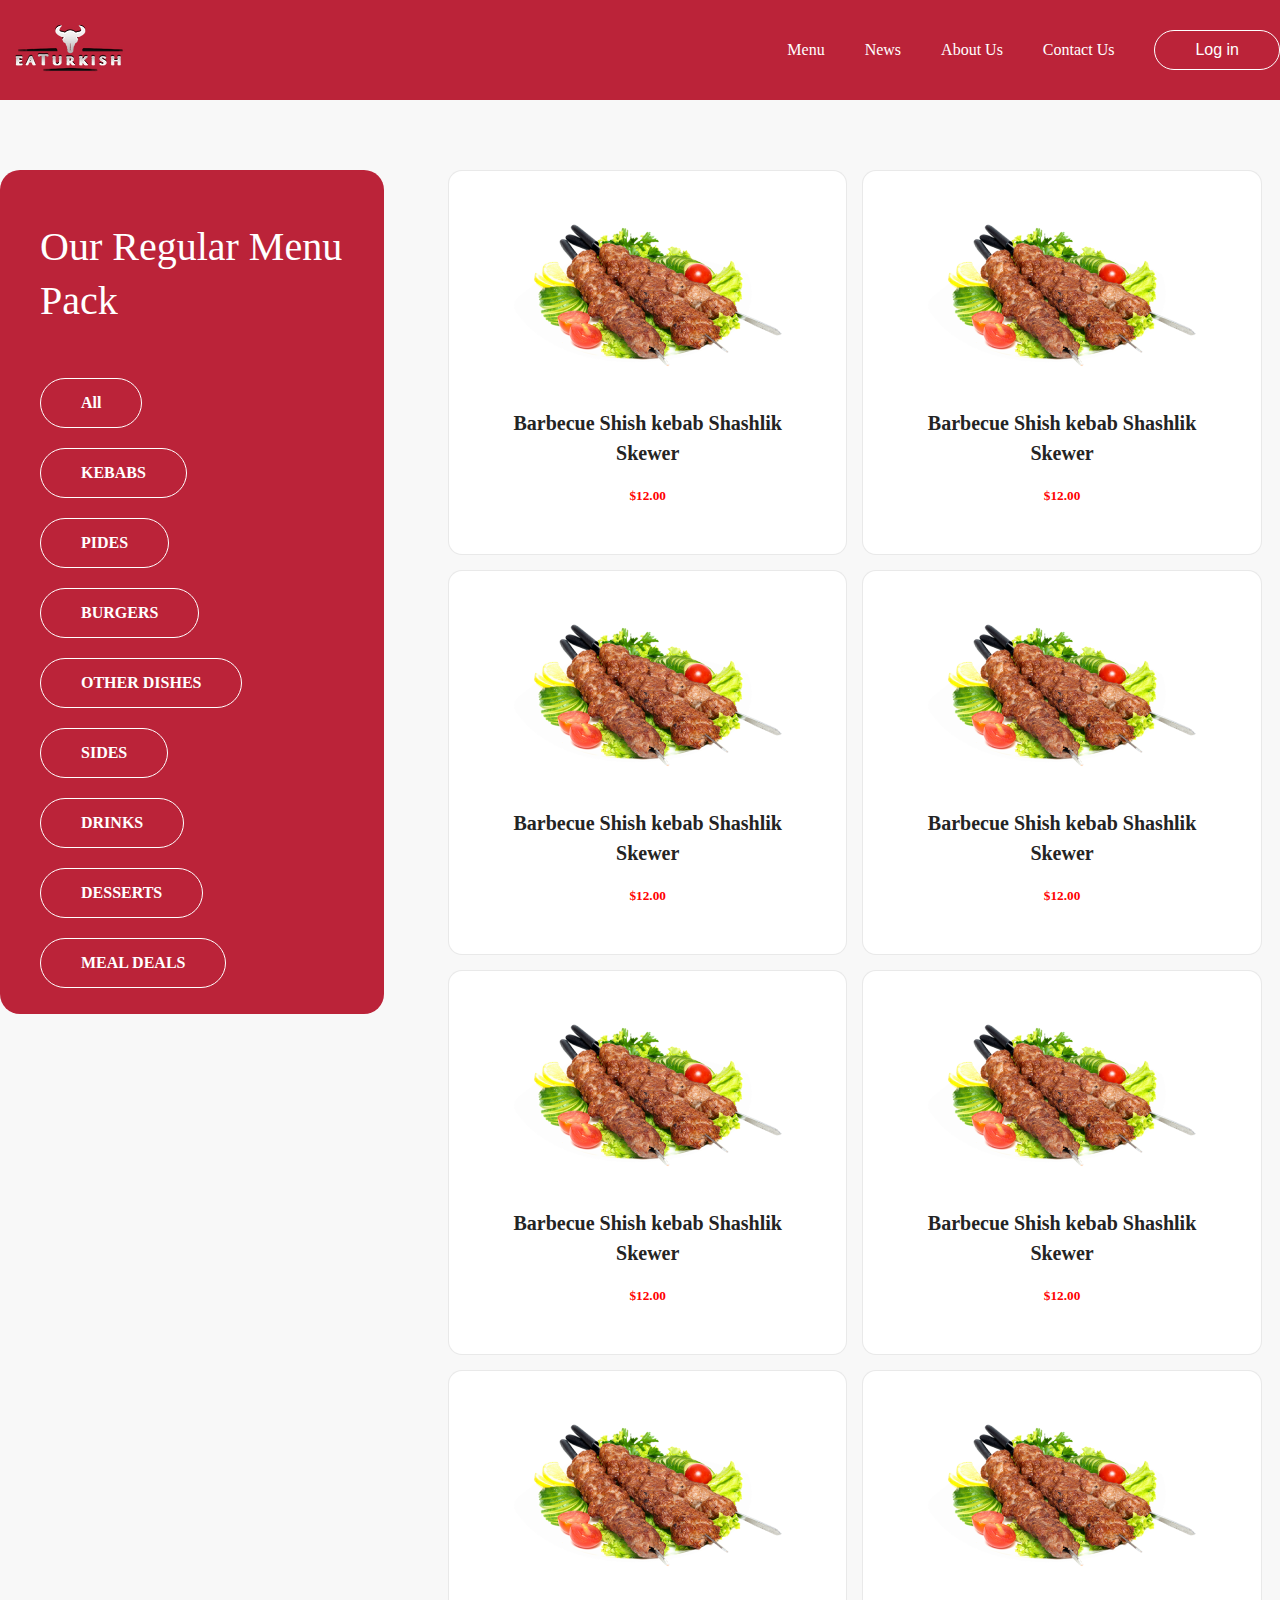
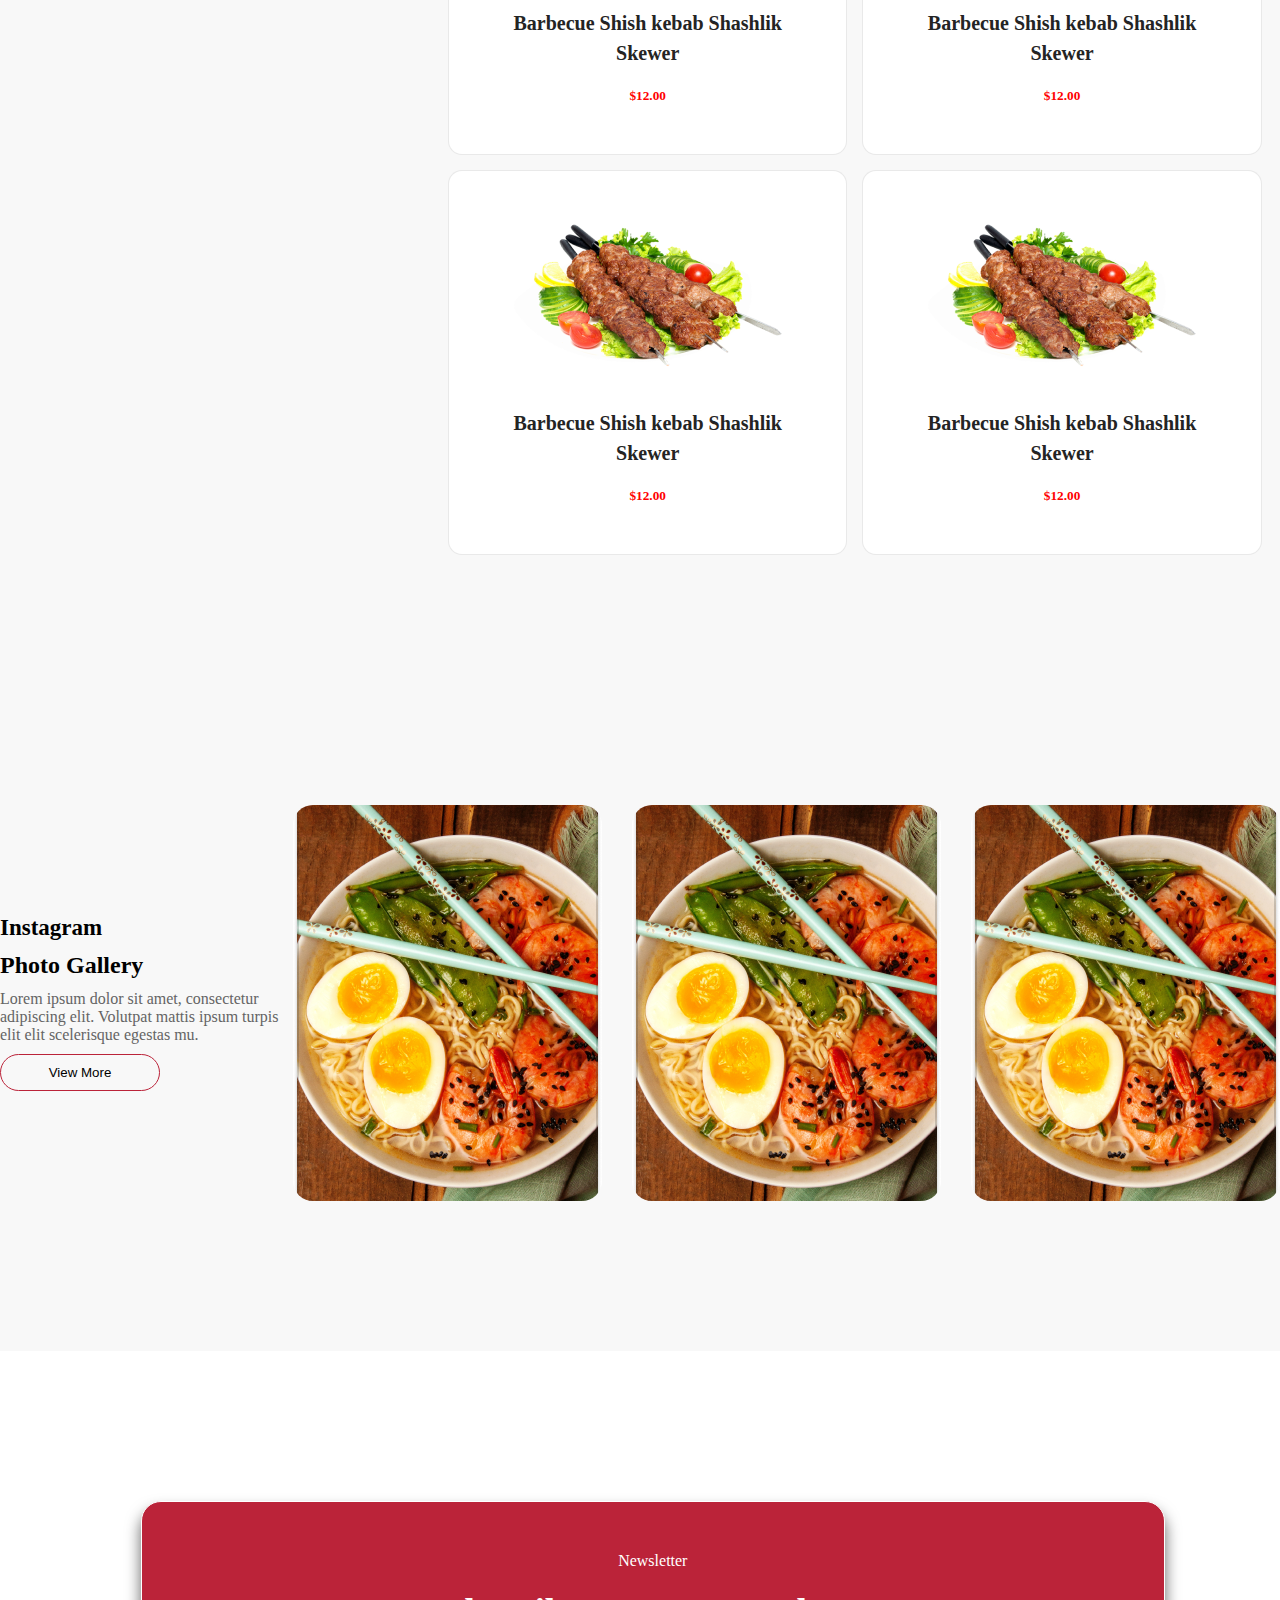
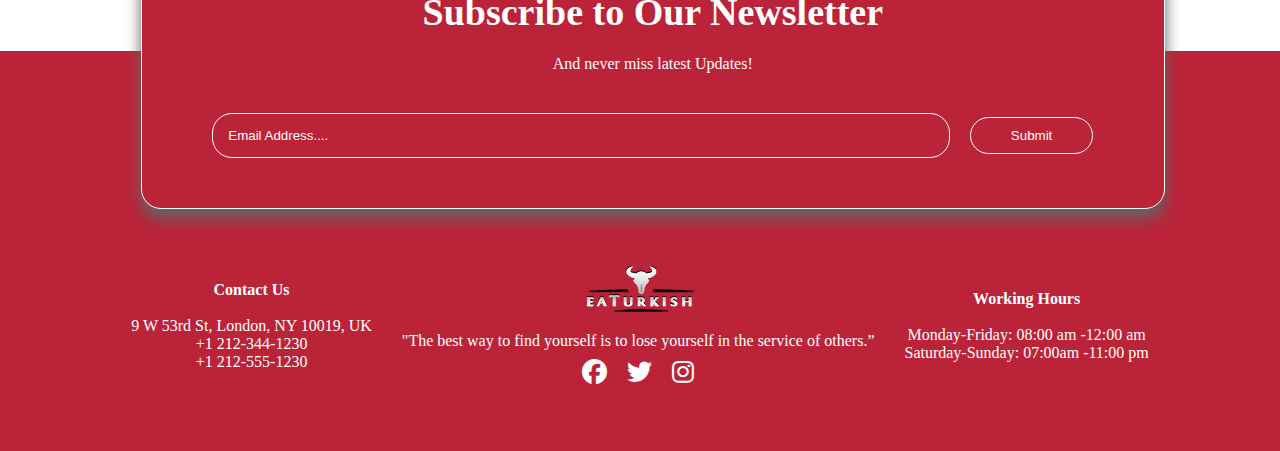
<file: menu.html>
<!DOCTYPE html>
<html lang="en">

<head>
    <meta charset="UTF-8">
    <meta http-equiv="X-UA-Compatible" content="IE=edge">
    <meta name="viewport" content="width=device-width, initial-scale=1.0">
    <!-- Font awesome cdn -->
    <link rel="stylesheet" href="https://cdnjs.cloudflare.com/ajax/libs/font-awesome/6.4.0/css/all.min.css">
    <!-- Bootstrap link -->
    <link href="https://cdn.jsdelivr.net/npm/bootstrap@5.0.2/dist/css/bootstrap.min.css" rel="stylesheet"
        integrity="sha384-EVSTQN3/azprG1Anm3QDgpJLIm9Nao0Yz1ztcQTwFspd3yD65VohhpuuCOmLASjC" crossorigin="anonymous">
    <!-- swipper js -->
    <link rel="stylesheet" href="https://cdn.jsdelivr.net/npm/swiper@10/swiper-bundle.min.css" />
    <!-- link css -->
    <link rel="stylesheet" href="./css/menu.css">
    <title>Home</title>
</head>

<body>

    <header>
        <div class="container">
            <nav>
                <a href="./index.html"><img src="./img/Frame 64.png" alt=""></a>
                <ul>
                    <li><a href="./menu.html">Menu</a></li>
                    <li><a href="./news.html">News</a></li>
                    <li><a href="./about.html">About Us</a></li>
                    <li><a href="./contact.html">Contact Us</a></li>
                    <button><a href="./contact.html">Log in</a></button>
                </ul>
                <div class="icon">
                    <i class="fa-solid fa-bars"></i>
                    <i class="fa-solid fa-x"></i>
                </div>
            </nav>
            <div class="menu">
                <ul>
                    <a href="./index.html"><img src="./img/Frame 64.png" alt=""></a>
                    <li><a href="./menu.html">Menu</a></li>
                    <li><a href="./news.html">News</a></li>
                    <li><a href="./about.html">About Us</a></li>
                    <li><a href="./contact.html">Contact Us</a></li>
                    <button><a href="./contact.html">Log in</a></button>
                </ul>
            </div>
        </div>
    </header>

    <section>
        <div class="meals-menu">
            <div class="container">
                <div class="menu-box">
                    <div class="foods-menu">
                        <h1>Our Regular Menu Pack</h1>
                        <div class="button_box">
                            <button class="ChangeBtns" data-set="ALL">All</button>
                            <button class="ChangeBtns" data-set="KEBABS">KEBABS</button>
                            <button class="ChangeBtns" data-set="PIDES">PIDES</button>
                            <button class="ChangeBtns" data-set="BURGERS">BURGERS</button>
                            <button class="ChangeBtns" data-set="OTHER_DISHES">OTHER DISHES</button>
                            <button class="ChangeBtns" data-set="SIDES">SIDES</button>
                            <button class="ChangeBtns" data-set="DRINKS">DRINKS</button>
                            <button class="ChangeBtns" data-set="DESERTS">DESSERTS</button>
                            <button class="ChangeBtns" data-set="MEAL_DEALS">MEAL DEALS</button>
                        </div>
                    </div>

                    <div class="foods-card">
                        <div class="bottom_card row">
                            <div class="menu_filter col-lg-12 col-xs-6" data-show="ALL" data-this="KEBABS">
                                <img src="./img/klipartz 1.png" alt="">
                                <p>Barbecue Shish kebab Shashlik Skewer</p>
                                <h5>$12.00</h5>
                            </div>
                            <div class="menu_filter col-lg-12 col-xs-6" data-show="ALL" data-this="PIDES">
                                <img src="./img/klipartz 1.png" alt="">
                                <p>Barbecue Shish kebab Shashlik Skewer</p>
                                <h5>$12.00</h5>
                            </div>
                            <div class="menu_filter col-lg-12 col-xs-6" data-show="ALL" data-this="BURGERS">
                                <img src="./img/klipartz 1.png" alt="">
                                <p>Barbecue Shish kebab Shashlik Skewer</p>
                                <h5>$12.00</h5>
                            </div>
                            <div class="menu_filter col-lg-12 col-xs-6" data-show="ALL" data-this="OTHER_DISHES">
                                <img src="./img/klipartz 1.png" alt="">
                                <p>Barbecue Shish kebab Shashlik Skewer</p>
                                <h5>$12.00</h5>
                            </div>
                            <div class="menu_filter col-lg-12 col-xs-6" data-show="ALL" data-this="sIDES">
                                <img src="./img/klipartz 1.png" alt="">
                                <p>Barbecue Shish kebab Shashlik Skewer</p>
                                <h5>$12.00</h5>
                            </div>
                            <div class="menu_filter col-lg-12 col-xs-6" data-show="ALL" data-this="DRINKS">
                                <img src="./img/klipartz 1.png" alt="">
                                <p>Barbecue Shish kebab Shashlik Skewer</p>
                                <h5>$12.00</h5>
                            </div>
                            <div class="menu_filter col-lg-12 col-xs-6" data-show="ALL" data-this="DESERTS">
                                <img src="./img/klipartz 1.png" alt="">
                                <p>Barbecue Shish kebab Shashlik Skewer</p>
                                <h5>$12.00</h5>
                            </div>
                            <div class="menu_filter col-lg-12 col-xs-6" data-show="ALL" data-this="MEAL_DEALS">
                                <img src="./img/klipartz 1.png" alt="">
                                <p>Barbecue Shish kebab Shashlik Skewer</p>
                                <h5>$12.00</h5>
                            </div>
                            <div class="menu_filter col-lg-12 col-xs-6" data-show="ALL" data-this="KEBABS">
                                <img src="./img/klipartz 1.png" alt="">
                                <p>Barbecue Shish kebab Shashlik Skewer</p>
                                <h5>$12.00</h5>
                            </div>
                            <div class="menu_filter now col-lg-12 col-xs-6" data-show="ALL" data-this="BURGERS">
                                <img src="./img/klipartz 1.png" alt="">
                                <p>Barbecue Shish kebab Shashlik Skewer</p>
                                <h5>$12.00</h5>
                            </div>
                        </div>
                    </div>

                </div>
            </div>
        </div>

        <div class="swiper_box">
            <div class="container">
                <div class="instagram">
                    <div class="text">
                        <b>Instagram</b>
                        <h2>Photo Gallery</h2>
                        <p>Lorem ipsum dolor sit amet, consectetur adipiscing elit. Volutpat mattis ipsum turpis elit
                            elit scelerisque egestas mu.</p>
                        <button>View More</button>
                    </div>
                    <div class="swiper HmySwiper">
                        <div class="swiper-wrapper">
                            <div class="swiper-slide"><img src="./img/1.png" alt="">
                                <div class="curtain">
                                    <i class="fa-brands fa-instagram"></i>
                                </div>
                            </div>
                            <div class="swiper-slide"><img src="./img/1.png" alt="">
                                <div class="curtain">
                                    <i class="fa-brands fa-instagram"></i>
                                </div>
                            </div>
                            <div class="swiper-slide"><img src="./img/1.png" alt="">
                                <div class="curtain">
                                    <i class="fa-brands fa-instagram"></i>
                                </div>
                            </div>
                            <div class="swiper-slide"><img src="./img/1.png" alt="">
                                <div class="curtain">
                                    <i class="fa-brands fa-instagram"></i>
                                </div>
                            </div>
                            <div class="swiper-slide"><img src="./img/1.png" alt="">
                                <div class="curtain">
                                    <i class="fa-brands fa-instagram"></i>
                                </div>
                            </div>
                            <div class="swiper-slide"><img src="./img/1.png" alt="">
                                <div class="curtain">
                                    <i class="fa-brands fa-instagram"></i>
                                </div>
                            </div>
                            <div class="swiper-slide"><img src="./img/1.png" alt="">
                                <div class="curtain">
                                    <i class="fa-brands fa-instagram"></i>
                                </div>
                            </div>
                            <div class="swiper-slide"><img src="./img/1.png" alt="">
                                <div class="curtain">
                                    <i class="fa-brands fa-instagram"></i>
                                </div>
                            </div>
                            <div class="swiper-slide"><img src="./img/1.png" alt="">
                                <div class="curtain">
                                    <i class="fa-brands fa-instagram"></i>
                                </div>
                            </div>
                        </div>
                    </div>
                    <div class="swiper GmySwiper">
                        <div class="swiper-wrapper">
                            <div class="swiper-slide"><img src="./img/1.png" alt="">
                                <div class="curtain">
                                    <i class="fa-brands fa-instagram"></i>
                                </div>
                            </div>
                            <div class="swiper-slide"><img src="./img/1.png" alt="">
                                <div class="curtain">
                                    <i class="fa-brands fa-instagram"></i>
                                </div>
                            </div>
                            <div class="swiper-slide"><img src="./img/1.png" alt="">
                                <div class="curtain">
                                    <i class="fa-brands fa-instagram"></i>
                                </div>
                            </div>
                            <div class="swiper-slide"><img src="./img/1.png" alt="">
                                <div class="curtain">
                                    <i class="fa-brands fa-instagram"></i>
                                </div>
                            </div>
                            <div class="swiper-slide"><img src="./img/1.png" alt="">
                                <div class="curtain">
                                    <i class="fa-brands fa-instagram"></i>
                                </div>
                            </div>
                            <div class="swiper-slide"><img src="./img/1.png" alt="">
                                <div class="curtain">
                                    <i class="fa-brands fa-instagram"></i>
                                </div>
                            </div>
                            <div class="swiper-slide"><img src="./img/1.png" alt="">
                                <div class="curtain">
                                    <i class="fa-brands fa-instagram"></i>
                                </div>
                            </div>
                            <div class="swiper-slide"><img src="./img/1.png" alt="">
                                <div class="curtain">
                                    <i class="fa-brands fa-instagram"></i>
                                </div>
                            </div>
                            <div class="swiper-slide"><img src="./img/1.png" alt="">
                                <div class="curtain">
                                    <i class="fa-brands fa-instagram"></i>
                                </div>
                            </div>
                        </div>
                    </div>



                </div>
            </div>
        </div>



        <div class="white">
            <div class="input_footer">
                <span>
                    <p>Newsletter</p>
                    <h3>Subscribe to Our Newsletter</h3>
                    <p>And never miss latest Updates!</p>
                    <form>
                        <input placeholder="Email Address...." type="email" name="" id="">
                        <button>Submit</button>
                    </form>
                </span>
            </div>
        </div>
    </section>

    <footer>
        <div class="container">
            <div class="old">
                <div class="left_footer">
                    <h4>Contact Us</h4> <br>
                    <p>9 W 53rd St, London, NY 10019, UK</p>
                    <p>+1 212-344-1230 <br>
                        +1 212-555-1230</p>
                </div>
                <div class="left_footer">
                    <img src="./img/Frame 64.png" alt="">
                    <p class="the">"The best way to find yourself is to lose yourself in the service of others.”</p>
                    <div class="old_even">
                        <i class="fa-brands fa-facebook"></i>
                        <i class="fa-brands fa-twitter"></i>
                        <i class="fa-brands fa-instagram"></i>
                    </div>
                </div>
                <div class="left_footer">
                    <h4>Working Hours</h4> <br>

                    <p>Monday-Friday:
                        08:00 am -12:00 am <br>
                        Saturday-Sunday:
                        07:00am -11:00 pm</p>
                </div>
            </div>
        </div>
    </footer>


    <script src="https://cdn.jsdelivr.net/npm/bootstrap@5.0.2/dist/js/bootstrap.bundle.min.js"
        integrity="sha384-MrcW6ZMFYlzcLA8Nl+NtUVF0sA7MsXsP1UyJoMp4YLEuNSfAP+JcXn/tWtIaxVXM" crossorigin="anonymous">
        </script>

    <script src="https://cdn.jsdelivr.net/npm/swiper@10/swiper-bundle.min.js"></script>

    <script>
        var ChangeBtns = document.querySelectorAll('.ChangeBtns')

        ChangeBtns.forEach(function (btn) {
            btn.addEventListener('click', function () {
                console.log(btn.getAttribute('data-set'))
            })
        })
    </script>


    <script src="js/app.js"></script>
</body>

</html>
</file>
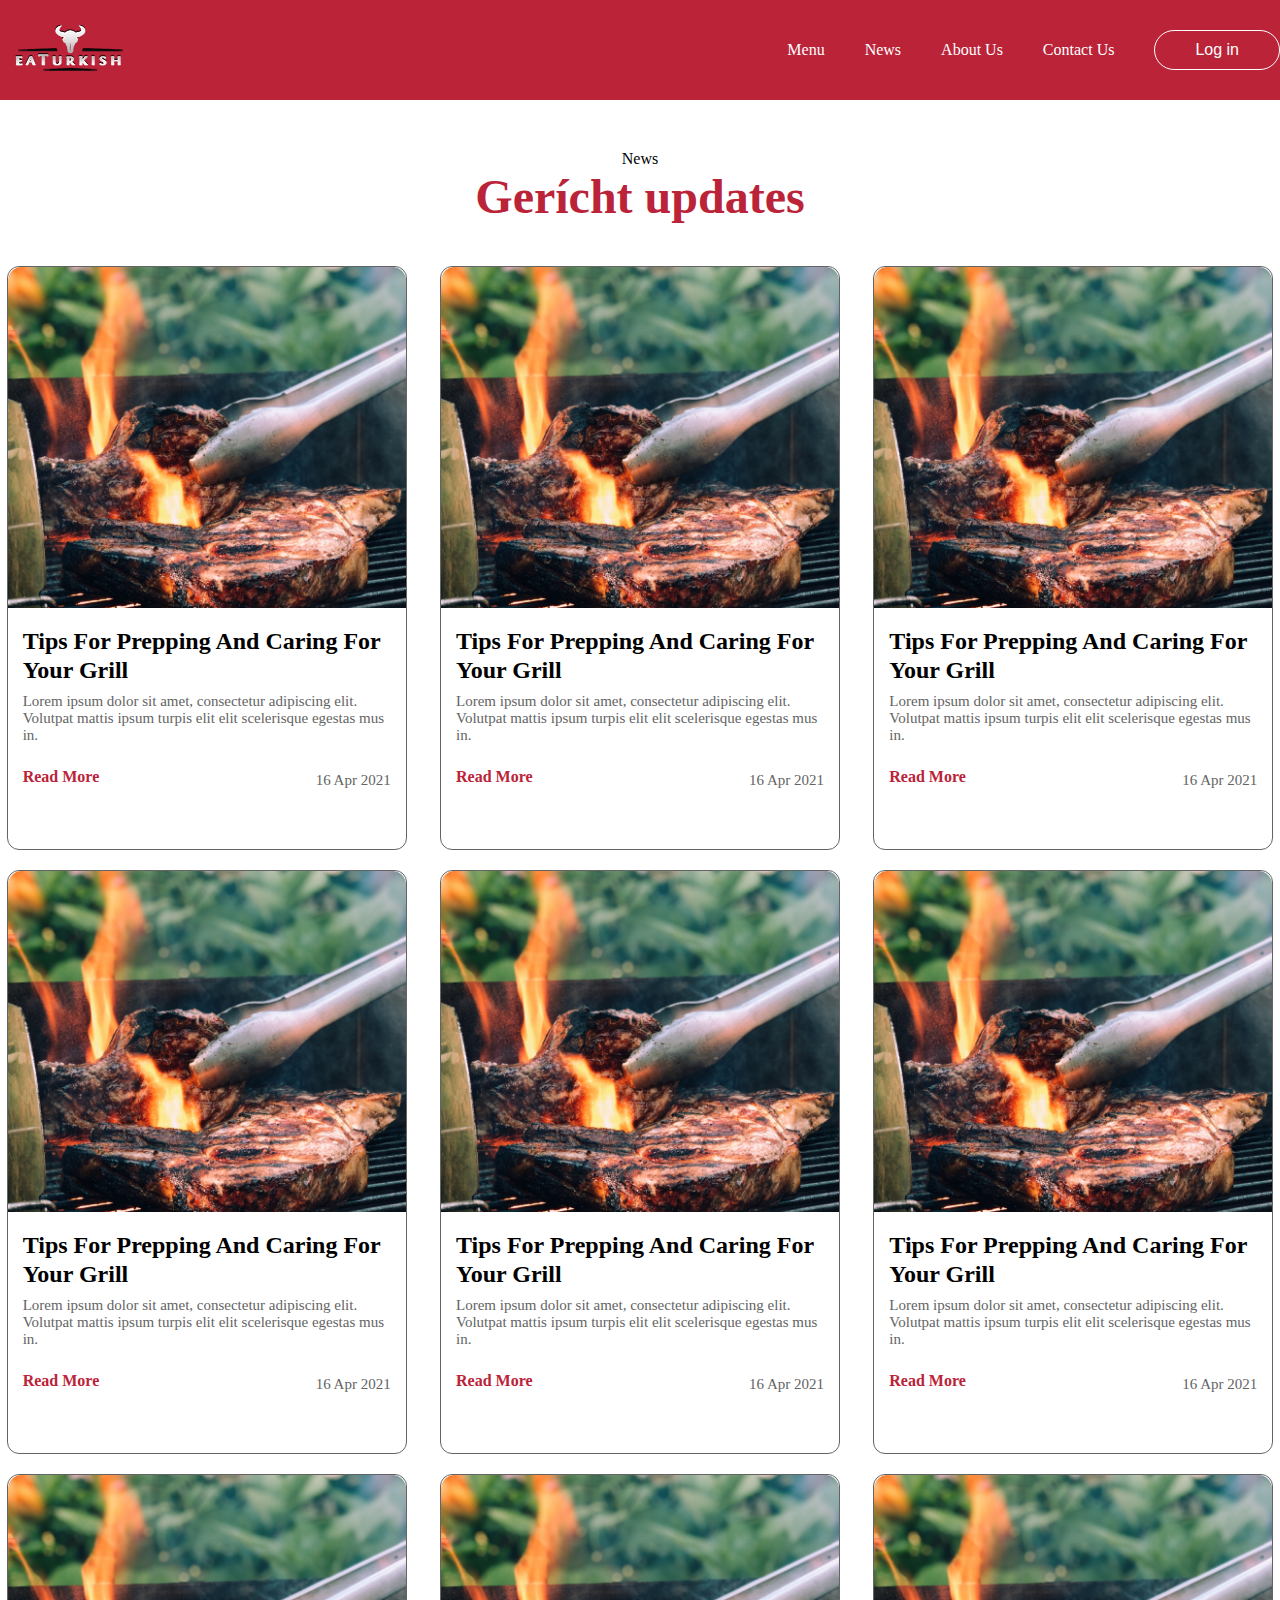
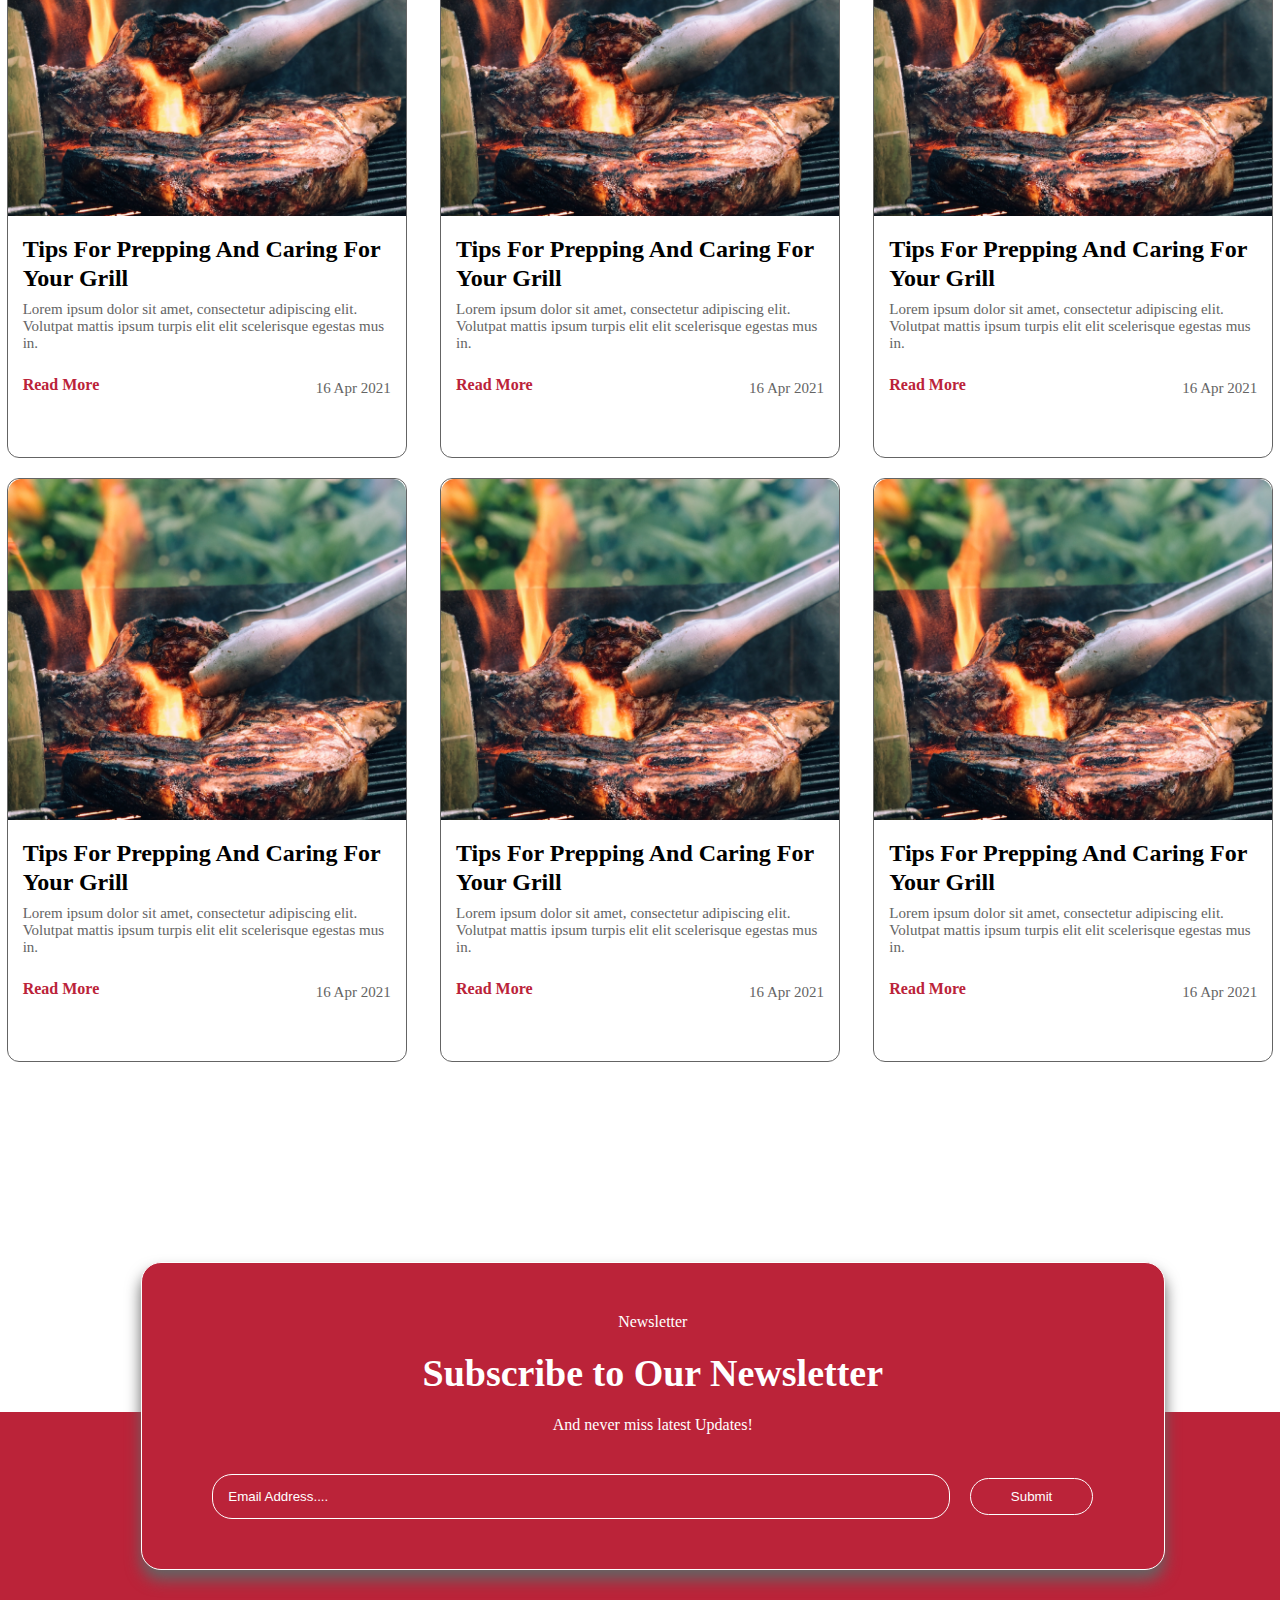
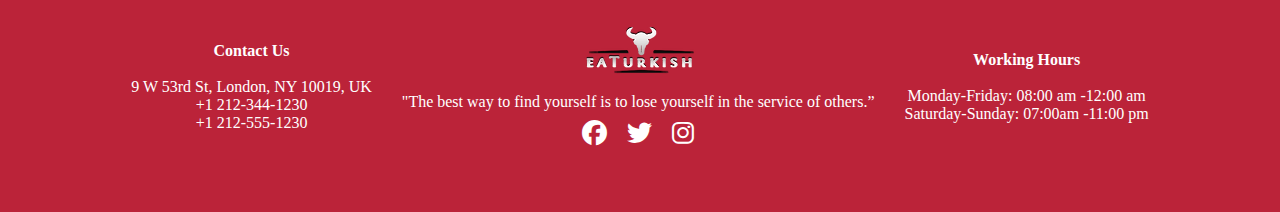
<file: news.html>
<!DOCTYPE html>
<html lang="en">

<head>
    <meta charset="UTF-8">
    <meta http-equiv="X-UA-Compatible" content="IE=edge">
    <meta name="viewport" content="width=device-width, initial-scale=1.0">
    <!-- Font awesome cdn -->
    <link rel="stylesheet" href="https://cdnjs.cloudflare.com/ajax/libs/font-awesome/6.4.0/css/all.min.css">
    <!-- Bootstrap link -->
    <link href="https://cdn.jsdelivr.net/npm/bootstrap@5.0.2/dist/css/bootstrap.min.css" rel="stylesheet"
        integrity="sha384-EVSTQN3/azprG1Anm3QDgpJLIm9Nao0Yz1ztcQTwFspd3yD65VohhpuuCOmLASjC" crossorigin="anonymous">
    <!-- swipper js -->
    <link rel="stylesheet" href="https://cdn.jsdelivr.net/npm/swiper@10/swiper-bundle.min.css" />
    <!-- link css -->
    <link rel="stylesheet" href="./css/news.css">
    <title>news</title>
</head>

<body>

    <header>
        <div class="container">
            <nav>
                <a href="./index.html"><img src="./img/Frame 64.png" alt=""></a>
                <ul>
                    <li><a href="./menu.html">Menu</a></li>
                    <li><a href="./news.html">News</a></li>
                    <li><a href="./about.html">About Us</a></li>
                    <li><a href="./contact.html">Contact Us</a></li>
                    <button><a href="./contact.html">Log in</a></button>
                </ul>
                <div class="icon">
                    <i class="fa-solid fa-bars"></i>
                    <i class="fa-solid fa-x"></i>
                </div>
            </nav>
            <div class="menu">
                <ul>
                    <a href="./index.html"><img src="./img/Frame 64.png" alt=""></a>
                    <li><a href="./menu.html">Menu</a></li>
                    <li><a href="./news.html">News</a></li>
                    <li><a href="./about.html">About Us</a></li>
                    <li><a href="./contact.html">Contact Us</a></li>
                    <button><a href="./contact.html">Log in</a></button>
                </ul>
            </div>
        </div>
    </header>

    <section>
        <div class="news">
            <div class="container">
                <p class="text_xenter">News</p>
                <h2 class="text_xenter">Gerícht updates</h2>
                <div class="gerich">
                    <div class="box_item">
                        <div class="top_img">
                            <img src="./img/paul-hermann-jeiqzOgwwKU-unsplash 2.png" alt="">
                        </div>
                        <div class="text_item">
                            <h3>
                                Tips For Prepping And Caring For Your Grill
                            </h3>
                            <p>
                                Lorem ipsum dolor sit amet, consectetur adipiscing elit. Volutpat mattis ipsum turpis
                                elit elit scelerisque egestas mus in.
                            </p>
                            <span>
                                <h4>Read More</h4>
                                <p>16 Apr 2021</p>
                            </span>
                        </div>
                    </div>
                    <div class="box_item box-none">
                        <div class="top_img">
                            <img src="./img/paul-hermann-jeiqzOgwwKU-unsplash 2.png" alt="">
                        </div>
                        <div class="text_item">
                            <h3>
                                Tips For Prepping And Caring For Your Grill
                            </h3>
                            <p>
                                Lorem ipsum dolor sit amet, consectetur adipiscing elit. Volutpat mattis ipsum turpis
                                elit elit scelerisque egestas mus in.
                            </p>
                            <span>
                                <h4>Read More</h4>
                                <p>16 Apr 2021</p>
                            </span>
                        </div>
                    </div>
                    <div class="box_item">
                        <div class="top_img">
                            <img src="./img/paul-hermann-jeiqzOgwwKU-unsplash 2.png" alt="">
                        </div>
                        <div class="text_item">
                            <h3>
                                Tips For Prepping And Caring For Your Grill
                            </h3>
                            <p>
                                Lorem ipsum dolor sit amet, consectetur adipiscing elit. Volutpat mattis ipsum turpis
                                elit elit scelerisque egestas mus in.
                            </p>
                            <span>
                                <h4>Read More</h4>
                                <p>16 Apr 2021</p>
                            </span>
                        </div>
                    </div>
                    <div class="box_item box-none">
                        <div class="top_img">
                            <img src="./img/paul-hermann-jeiqzOgwwKU-unsplash 2.png" alt="">
                        </div>
                        <div class="text_item">
                            <h3>
                                Tips For Prepping And Caring For Your Grill
                            </h3>
                            <p>
                                Lorem ipsum dolor sit amet, consectetur adipiscing elit. Volutpat mattis ipsum turpis
                                elit elit scelerisque egestas mus in.
                            </p>
                            <span>
                                <h4>Read More</h4>
                                <p>16 Apr 2021</p>
                            </span>
                        </div>
                    </div>
                    <div class="box_item">
                        <div class="top_img">
                            <img src="./img/paul-hermann-jeiqzOgwwKU-unsplash 2.png" alt="">
                        </div>
                        <div class="text_item">
                            <h3>
                                Tips For Prepping And Caring For Your Grill
                            </h3>
                            <p>
                                Lorem ipsum dolor sit amet, consectetur adipiscing elit. Volutpat mattis ipsum turpis
                                elit elit scelerisque egestas mus in.
                            </p>
                            <span>
                                <h4>Read More</h4>
                                <p>16 Apr 2021</p>
                            </span>
                        </div>
                    </div>
                    <div class="box_item box-none">
                        <div class="top_img">
                            <img src="./img/paul-hermann-jeiqzOgwwKU-unsplash 2.png" alt="">
                        </div>
                        <div class="text_item">
                            <h3>
                                Tips For Prepping And Caring For Your Grill
                            </h3>
                            <p>
                                Lorem ipsum dolor sit amet, consectetur adipiscing elit. Volutpat mattis ipsum turpis
                                elit elit scelerisque egestas mus in.
                            </p>
                            <span>
                                <h4>Read More</h4>
                                <p>16 Apr 2021</p>
                            </span>
                        </div>
                    </div>
                    <div class="box_item">
                        <div class="top_img">
                            <img src="./img/paul-hermann-jeiqzOgwwKU-unsplash 2.png" alt="">
                        </div>
                        <div class="text_item">
                            <h3>
                                Tips For Prepping And Caring For Your Grill
                            </h3>
                            <p>
                                Lorem ipsum dolor sit amet, consectetur adipiscing elit. Volutpat mattis ipsum turpis
                                elit elit scelerisque egestas mus in.
                            </p>
                            <span>
                                <h4>Read More</h4>
                                <p>16 Apr 2021</p>
                            </span>
                        </div>
                    </div>
                    <div class="box_item box-none">
                        <div class="top_img">
                            <img src="./img/paul-hermann-jeiqzOgwwKU-unsplash 2.png" alt="">
                        </div>
                        <div class="text_item">
                            <h3>
                                Tips For Prepping And Caring For Your Grill
                            </h3>
                            <p>
                                Lorem ipsum dolor sit amet, consectetur adipiscing elit. Volutpat mattis ipsum turpis
                                elit elit scelerisque egestas mus in.
                            </p>
                            <span>
                                <h4>Read More</h4>
                                <p>16 Apr 2021</p>
                            </span>
                        </div>
                    </div>
                    <div class="box_item">
                        <div class="top_img">
                            <img src="./img/paul-hermann-jeiqzOgwwKU-unsplash 2.png" alt="">
                        </div>
                        <div class="text_item">
                            <h3>
                                Tips For Prepping And Caring For Your Grill
                            </h3>
                            <p>
                                Lorem ipsum dolor sit amet, consectetur adipiscing elit. Volutpat mattis ipsum turpis
                                elit elit scelerisque egestas mus in.
                            </p>
                            <span>
                                <h4>Read More</h4>
                                <p>16 Apr 2021</p>
                            </span>
                        </div>
                    </div>
                    <div class="box_item box-none">
                        <div class="top_img">
                            <img src="./img/paul-hermann-jeiqzOgwwKU-unsplash 2.png" alt="">
                        </div>
                        <div class="text_item">
                            <h3>
                                Tips For Prepping And Caring For Your Grill
                            </h3>
                            <p>
                                Lorem ipsum dolor sit amet, consectetur adipiscing elit. Volutpat mattis ipsum turpis
                                elit elit scelerisque egestas mus in.
                            </p>
                            <span>
                                <h4>Read More</h4>
                                <p>16 Apr 2021</p>
                            </span>
                        </div>
                    </div>
                    <div class="box_item">
                        <div class="top_img">
                            <img src="./img/paul-hermann-jeiqzOgwwKU-unsplash 2.png" alt="">
                        </div>
                        <div class="text_item">
                            <h3>
                                Tips For Prepping And Caring For Your Grill
                            </h3>
                            <p>
                                Lorem ipsum dolor sit amet, consectetur adipiscing elit. Volutpat mattis ipsum turpis
                                elit elit scelerisque egestas mus in.
                            </p>
                            <span>
                                <h4>Read More</h4>
                                <p>16 Apr 2021</p>
                            </span>
                        </div>
                    </div>
                    <div class="box_item box-none">
                        <div class="top_img">
                            <img src="./img/paul-hermann-jeiqzOgwwKU-unsplash 2.png" alt="">
                        </div>
                        <div class="text_item">
                            <h3>
                                Tips For Prepping And Caring For Your Grill
                            </h3>
                            <p>
                                Lorem ipsum dolor sit amet, consectetur adipiscing elit. Volutpat mattis ipsum turpis
                                elit elit scelerisque egestas mus in.
                            </p>
                            <span>
                                <h4>Read More</h4>
                                <p>16 Apr 2021</p>
                            </span>
                        </div>
                    </div>
                </div>
            </div>
        </div>
        <div class="white">
            <div class="input_footer">
                <span>
                    <p>Newsletter</p>
                    <h3>Subscribe to Our Newsletter</h3>
                    <p>And never miss latest Updates!</p>
                    <form>
                        <input placeholder="Email Address...." type="email" name="" id="">
                        <button>Submit</button>
                    </form>
                </span>
            </div>
        </div>
    </section>

    <footer>
        <div class="container">
            <div class="old">
                <div class="left_footer">
                    <h4>Contact Us</h4> <br>
                    <p>9 W 53rd St, London, NY 10019, UK</p>
                    <p>+1 212-344-1230 <br>
                        +1 212-555-1230</p>
                </div>
                <div class="left_footer">
                    <img src="./img/Frame 64.png" alt="">
                    <p class="the">"The best way to find yourself is to lose yourself in the service of others.”</p>
                    <div class="old_even">
                        <i class="fa-brands fa-facebook"></i>
                        <i class="fa-brands fa-twitter"></i>
                        <i class="fa-brands fa-instagram"></i>
                    </div>
                </div>
                <div class="left_footer">
                    <h4>Working Hours</h4> <br>

                    <p>Monday-Friday:
                        08:00 am -12:00 am <br>
                        Saturday-Sunday:
                        07:00am -11:00 pm</p>
                </div>
            </div>
        </div>
    </footer>


    <script src="https://cdn.jsdelivr.net/npm/bootstrap@5.0.2/dist/js/bootstrap.bundle.min.js"
        integrity="sha384-MrcW6ZMFYlzcLA8Nl+NtUVF0sA7MsXsP1UyJoMp4YLEuNSfAP+JcXn/tWtIaxVXM" crossorigin="anonymous">
    </script>

    <script src="https://cdn.jsdelivr.net/npm/swiper@10/swiper-bundle.min.js"></script>


    <script src="./js/app.js"></script>
</body>

</html>
</file>
<file: css/index.css>
* {
    margin: 0;
    padding: 0;
    box-sizing: border-box;
    list-style: none;
}

a {
    text-decoration: none;
}

p {
    margin: 0;
}

.h1,
.h2,
.h3,
.h4,
.h5,
.h6,
h1,
h2,
h3,
h4,
h5,
h6 {
    margin-top: 0;
    margin-bottom: 0;
    line-height: 1.2;
}

body {
    background-color: #F8F8F8;
}

header {
    width: 100%;
    padding-bottom: 60px;
    background-color: #BB2339;
}

header .container nav {
    width: 100%;
    height: 100px;
    display: flex;
    align-items: center;
    justify-content: space-between;
}

header .container nav ul {
    display: flex;
    align-items: center;
    margin-bottom: 0;
    padding-left: 0;
    gap: 40px;
}

header .container nav ul li a {
    color: #fff;
}

button {
    padding: 10px 40px;
    border: 1px solid #fff;
    background-color: transparent;
    border-radius: 30px;
    cursor: pointer;
}

button a {
    color: #fff;
    transition: 0.3s;
    font-size: 16px;
}

button a:hover {
    color: #fff;
}

header .container nav .icon {
    display: none;
}

header .container nav .icon i {
    font-size: 25px;
    display: none;
    color: #fff;
}

header .container nav .icon .fa-bars {
    display: block;
}

@media (max-width: 768px) {
    header .container nav .icon {
        display: block;
    }

    header .container nav ul {
        display: none;
    }

    header .container nav {
        display: flex;
        justify-content: right;
    }

    header .container nav a {
        position: absolute;
        left: 34%;
    }
}

.menu {
    width: 300px;
    height: 100%;
    background-color: #fff;
    left: -300px;
    top: 0;
    padding-top: 30px;
    position: fixed;
    transition: all 0.3s;
    display: flex;
    z-index: 77;
    justify-content: center;
    text-align: center;
}

.menu.active {
    left: 0;
}

header .container .menu ul {
    padding: 0;
    display: flex;
    flex-direction: column;
    gap: 10px;
}

header .container .menu ul li a {
    color: #000;
}

header .container .menu ul button {
    padding: 8px 40px;
    border: 1px solid #000;
    background-color: transparent;
    border-radius: 30px;
    cursor: pointer;
}

header .container .menu ul button a {
    color: #000;
    font-size: 16px;
}

header .parent {
    width: 100%;
    min-height: 600px;
    display: flex;
    position: relative;
    flex-wrap: wrap;
    justify-content: space-between;
    align-items: center;
}

header .parent .parent__left {
    width: 470px;
    height: auto;
}

header .parent .parent__left h5 {
    font-size: 21px;
    color: #fff;
}

header .parent .parent__left h2 {
    font-size: 90px;
    color: #fff;
}

header .parent .parent__left p {
    font-size: 16px;
    margin-top: 15px;
    color: #FFFFFF;
}

header .parent .parent__left button {
    margin-top: 30px;
}

header .parent .parent__right {
    width: 700px;
    position: absolute;
    right: -80px;
    height: auto;
}

header .parent .parent__right img {
    width: 100%;
    height: 100%;
}

.mmySwiper {
    display: none;
}

@media (max-width:1200px) {
    header .parent {
        justify-content: center;
        gap: 20px;
    }

    header .parent .parent__right {
        position: relative;
        max-width: 700px;
        left: 20px;
    }
}

@media (max-width:568px) {
    header .parent .parent__right {
        width: 380px;
        left: 0;
    }

    header .parent .parent__left h2 {
        font-size: 59px;
        color: #fff;
    }

    .mmySwiper {
        display: block;
    }

    .mySwiper {
        display: none;
    }
}

section {
    width: 100%;
    height: auto;
}

section .container {
    height: 100%;
}

.popular {
    width: 100%;
    margin-top: 60px;
}

.swiper {
    width: 100%;
    height: 100%;
    padding: 100px 0;
    position: relative;
}

.swiper-slide {
    font-size: 18px;
    background: #fff;
    display: flex;
    justify-content: center;
    align-items: center;
}

.swiper-slide img {
    display: block;
    width: 100%;
    height: 100%;
    object-fit: cover;
}

.prive {
    position: absolute;
    top: 30px;
    display: flex;
    right: 70px;
}

.text_popular {
    display: flex;
    align-items: center;
    justify-content: space-between;
}

.text_popular p {
    position: absolute;
    top: -19px;
    left: 0;
    color: #BB2339;
    font-weight: 500;
    font-size: 48px;
}

@media (max-width:578px) {
    .text_popular p {
        position: absolute;
        top: -6px;
        left: 0;
        color: #BB2339;
        font-weight: 500;
        font-size: 36px;
    }
}

.swiper-button-prev:after {
    content: 'prev';
}

.swiper-button-next:after,
.swiper-button-prev:after {
    font-family: swiper-icons;
    font-size: 20px;
    text-transform: none !important;
    letter-spacing: 0;
    font-variant: initial;
    line-height: 1;
}

.next_swiper {
    width: 30px;
    height: 30px;
    transform: rotate(180deg);
    border: 1px solid #646464;
    border-radius: 7px;
}

.prev_swiper {
    width: 30px;
    height: 30px;
    transform: rotate(180deg);
    border-radius: 7px;
    border: 1px solid #646464;
}

.prev_swiper:hover,
.next_swiper:hover {
    border: 1px solid red;
}

.swiper .swiper-slide {
    height: 396px;
    padding: 20px;
}

@media (max-width:578px) {
    section .pack .container .button_box {
        justify-content: space-around;
    }

    .now {
        display: none;
    }
}

.swiper .swiper-slide h5 {
    margin-top: 20px;
}

section .pack {
    padding: 50px 0;
    background-color: #fff;
}

section .pack .container .button_box {
    margin-top: 20px;
    display: flex;
    flex-wrap: wrap;
    gap: 20px;
}

section .pack .container .button_box button {
    border: 1px solid #BB2339;
}

.addActive {
    color: red;
}

section .pack .container .button_box button.addActive {
    background-color: #BB2339;
    color: #fff;
}

section .pack .container .bottom_card {
    display: flex;
    flex-wrap: wrap;
    margin-top: 50px;
    justify-content: space-around;
    gap: 20px;
}

section .pack .container .bottom_card .menu_filter {
    text-align: center;
    border: 1px solid #646464;
    width: 300px;
    border-radius: 11px;
    padding: 20px;
}

section .pack .container .bottom_card .menu_filter h5 {
    margin-top: 10px;
}

.swiper-pagination-bullet {
    width: 20px;
    height: 20px;
    text-align: center;
    line-height: 20px;
    font-size: 12px;
    color: #000;
    opacity: 1;
    background: rgba(0, 0, 0, 0.2);
}

.swiper-pagination-bullet-active {
    color: #fff;
    background: #007aff;
}

.happy {
    width: 100%;
    padding: 60px 0;
}

.text_xenter {
    text-align: center;
}

.happy .swiper {
    padding: 0;
}

.happy .swiper-slide {
    background-color: transparent;
    gap: 20px;
}

.happy .swiper-slide .box {
    width: 400px;
    height: 198px;
    padding: 20px;
    background-color: #fff;
}

.happy .swiper-slide .box h3 {
    margin-top: 10px;
}

.happy .swiper-slide .box p {
    color: #646464;
    margin-top: 8px;
    font-size: 15px;
}

.swiper-horizontal>.swiper-pagination-bullets,
.swiper-pagination-bullets.swiper-pagination-horizontal,
.swiper-pagination-custom,
.swiper-pagination-fraction {
    bottom: 30px;
    left: 0;
    width: 100%;
}

.news {
    width: 100%;
    padding: 50px 0;
    height: 100%;
    background-color: #fff;
}

.news .container {
    height: 100%;
}

.news h2 {
    font-size: 48px !important;
    color: #BB2339;
}

.news .container .gerich {
    width: 100%;
    height: 100%;
    display: flex;
    flex-wrap: wrap;
    gap: 20px;
    align-items: center;
    justify-content: space-around;
    margin-top: 40px;
}


.news .container .gerich .box_item {
    width: 400px;
    height: 584px;
    border: 1px solid #646464;
    border-radius: 12px;
}

.news .container .gerich .box_item .text_item {
    padding: 15px;
}

.news .container .gerich .box_item .text_item h3 {
    font-size: 24px;
}

.news .container .gerich .box_item .text_item p {
    font-size: 15px;
    color: #646464;
    margin-top: 8px;
}


.news .container .gerich .box_item .text_item span {
    display: flex;
    align-items: center;
    margin-top: 20px;
    justify-content: space-between;
    width: 100%;
}

@media (max-width:992px) {
    .news .container .gerich {
        justify-content: space-around;
    }

    .box-none {
        display: none;
    }
}

.news .container .gerich .box_item .text_item span h4 {
    color: #BB2339;
    font-size: 16px;
    cursor: pointer;
}

.news .container .gerich .box_item .top_img img {
    width: 100% !important;
}

.news .container button {
    margin: 40px auto;
    display: flex;
    align-items: center;
    justify-content: center;
    border: 1px solid #BB2339;
}

.video {
    width: 100%;
    height: 100vh;
    padding-top: 60px;
    background-color: #fff;
}

.video iframe {
    width: 100%;
    height: 100%;
}

.swiper_box .container .instagram {
    width: 100%;
    padding: 50px 0;
    display: flex;
    align-items: center;
    justify-content: center;
}

.swiper_box .container .instagram .text {
    width: 380px;
    height: auto;
    display: flex;
    flex-direction: column;
    gap: 10px;
}

.swiper_box .container .instagram .text button {
    width: 160px;
    border: 1px solid #BB2339;
}

.swiper_box .container .instagram .swiper-slide {
    padding: 0 !important;
    position: relative;
    border-radius: 20px;
    overflow: hidden;
}

.swiper_box .container .instagram .swiper-slide img {
    width: 100%;
    height: 100%;
}

.swiper_box .container .instagram .text b {
    font-size: 23px;
    font-weight: bold;
}

.swiper_box .container .instagram .text p {
    font-size: 16px;
    color: #646464;
}

.swiper_box .container .instagram .curtain {
    width: 97%;
    height: 100%;
    background-color: rgba(0, 0, 0, 0.475);
    position: absolute;
    display: none;
    align-items: center;
    transition: .3s;
    justify-content: center;
}

.swiper_box .container .instagram .curtain i {
    font-size: 35px;
    color: #fff;
}

.swiper_box .container .instagram .swiper-slide:hover .curtain {
    display: flex;
}

.GmySwiper {
    display: none;
}

@media (max-width:998px) {
    .swiper_box .container .instagram .text {
        width: 100%;
    }

    .instagram {
        flex-wrap: wrap;
    }
}

@media (max-width:772px) {
    .GmySwiper {
        display: flex;
    }

    .HmySwiper {
        display: none;
    }
}

.white {
    width: 100%;
    height: 300px;
    z-index: 1;
    background-color: #fff;
    position: relative;
}

.white .input_footer {
    width: 80%;
    position: absolute;
    left: auto;
    margin: 0 auto;
    left: 11%;
    top: 150px;
    background-color: #BB2339;
    border-radius: 20px;
    border: 1px solid #fff;
    box-shadow: 0px 10px 15px #646464;
    padding: 50px;
}

.white .input_footer p {
    text-align: center;
    color: #fff;
}

.white .input_footer p:last-of-type {
    text-align: center;
    color: #fff;
    margin-top: 20px;
}

.white .input_footer h3 {
    text-align: center;
    color: #fff;
    margin-top: 20px;
    font-size: 38px;
}

.white .input_footer form {
    width: 100%;
    display: flex;
    align-items: center;
    justify-content: center;
    gap: 20px;
    flex-wrap: wrap;
    margin-top: 40px;
}

.white .input_footer form button {
    color: #fff;
}

.white .input_footer form input {
    width: 80%;
    height: 45px;
    border: 1px solid #fff;
    border-radius: 20px;
    background-color: transparent;
    color: #fff;
    outline: none;
    padding: 0 15px;
}

.white .input_footer form input::placeholder {
    color: #fff;
}

@media (max-width:678px) {
    .now_none {
        display: none;
    }

    .swiper-pagination {
        display: none;
    }
}



@media (max-width: 578px) {
    .white .input_footer form button {
        width: 100%;
    }

    .white .input_footer form input {
        width: 100%;
    }
}


footer {
    width: 100%;
    min-height: 400px;
    z-index: 3;
    padding: 50px 0;
    display: flex;
    align-items: center;
    justify-content: space-around;
    background-color: #BB2339;
}

footer .old {
    width: 100%;
    height: auto;
    display: flex !important;
    align-items: center;
    flex-wrap: wrap;
    gap: 30px;
    margin-top: 150px;
    justify-content: space-around;
}

footer .container .old .left_footer {
    text-align: center;
}

.the {
    margin-top: 15px;
}

footer .container .old .left_footer h4,
footer .container .old .left_footer p {
    color: #fff;
}

footer .container .old .left_footer .old_even {
    display: flex;
    align-items: center;
    justify-content: center;
    margin-top: 10px;
    gap: 20px;
}

footer .container .old .left_footer .old_even i {
    font-size: 25px;
    color: #fff;
    cursor: pointer;
}

@media (max-width:578px) {
    footer .old{
        margin-top: 330px;
    }
}
</file>
<file: css/about.css>
* {
    margin: 0;
    padding: 0;
    box-sizing: border-box;
    list-style: none;
}

a {
    text-decoration: none;
}

p {
    margin: 0;
}

.h1,
.h2,
.h3,
.h4,
.h5,
.h6,
h1,
h2,
h3,
h4,
h5,
h6 {
    margin-top: 0;
    margin-bottom: 0;
    line-height: 1.2;
}


header {
    width: 100%;
    margin-bottom: 60px;
    background-color: #BB2339;
}

header .container nav {
    width: 100%;
    height: 100px;
    display: flex;
    align-items: center;
    justify-content: space-between;
}

header .container nav ul {
    display: flex;
    align-items: center;
    margin-bottom: 0;
    padding-left: 0;
    gap: 40px;
}

header .container nav ul li a {
    color: #fff;
}

button {
    padding: 10px 40px;
    border: 1px solid #fff;
    background-color: transparent;
    border-radius: 30px;
    cursor: pointer;
}

button a {
    color: #fff;
    transition: 0.3s;
    font-size: 16px;
}

button a:hover {
    color: #fff;
}

header .container nav .icon {
    display: none;
}

header .container nav .icon i {
    font-size: 25px;
    display: none;
    color: #fff;
}

header .container nav .icon .fa-bars {
    display: block;
}

@media (max-width: 768px) {
    header .container nav .icon {
        display: block;
    }

    header .container nav ul {
        display: none;
    }

    header .container nav {
        display: flex;
        justify-content: right;
    }

    header .container nav a {
        position: absolute;
        left: 34%;
    }
}

.menu {
    width: 300px;
    height: 100%;
    background-color: #fff;
    left: -300px;
    top: 0;
    padding-top: 30px;
    position: fixed;
    transition: all 0.3s;
    display: flex;
    z-index: 77;
    justify-content: center;
    text-align: center;
}

.menu.active {
    left: 0;
}

header .container .menu ul {
    padding: 0;
    display: flex;
    flex-direction: column;
    gap: 10px;
}

header .container .menu ul li a {
    color: #000;
}

header .container .menu ul button {
    padding: 8px 40px;
    border: 1px solid #000;
    background-color: transparent;
    border-radius: 30px;
    cursor: pointer;
}

header .container .menu ul button a {
    color: #000;
    font-size: 16px;
}

header .parent {
    width: 100%;
    min-height: 600px;
    display: flex;
    position: relative;
    flex-wrap: wrap;
    justify-content: space-between;
    align-items: center;
}

header .parent .parent__left {
    width: 470px;
    height: auto;
}

header .parent .parent__left h5 {
    font-size: 21px;
    color: #fff;
}

header .parent .parent__left h2 {
    font-size: 90px;
    color: #fff;
}

header .parent .parent__left p {
    font-size: 16px;
    margin-top: 15px;
    color: #FFFFFF;
}

header .parent .parent__left button {
    margin-top: 30px;
}

header .parent .parent__right {
    width: 700px;
    position: absolute;
    right: -80px;
    height: auto;
}

header .parent .parent__right img {
    width: 100%;
    height: 100%;
}

.mmySwiper {
    display: none;
}

@media (max-width:1200px) {
    header .parent {
        justify-content: center;
        gap: 20px;
    }

    header .parent .parent__right {
        position: relative;
        max-width: 700px;
        left: 20px;
    }
}

@media (max-width:568px) {
    header .parent .parent__right {
        width: 380px;
        left: 0;
    }

    header .parent .parent__left h2 {
        font-size: 59px;
        color: #fff;
    }

    .mmySwiper {
        display: block;
    }

    .mySwiper {
        display: none;
    }
}

@media(max-width:426px){
    .about h1{
        font-size: 30px;
    }
    .about .container .box p{
        font-size: 16px;
    }
    .about .container .bax p{
        font-size: 16px; 
    }
}

*{
    margin: 0;
    padding: 0;
    box-sizing: border-box;
    text-decoration: none;
    list-style: none;
}
.about{
    width: 100%;
    height: auto;
}
.about h1{
    font-size: 50px;
    text-align: center;
}
.about .container .box{
    max-width: 720px;
    height: auto;
    margin: 0 auto;
}
.about .container .box p{
    font-size: 20px;
    line-height: 32px;
}
.about .container .div{
    max-width: 720px;
    height: auto;
    margin: 0 auto;
}
.about .container .div img{
    width: 100%;
    height: auto;
    object-fit: cover;
}
.about .container .bax{
    max-width: 720px;
    height: auto;
    margin: 0 auto;
}
.about .container .bax p{
    font-size: 20px;
    line-height: 32px;
}

.section-title {
    text-align: center;
    color: #242424;
    font-variant-numeric: lining-nums tabular-nums;
    font-family: Cera Round Pro;
    font-size: 64px;
    font-weight: 500;
    line-height: 130%;
    letter-spacing: 1.92px;
    text-transform: capitalize;
    margin-bottom: 57px;
}

.form-contact {
    display: flex;
    justify-content: space-between;
    flex-wrap: wrap;
}

.social-links {
    width: 30%;
}

.badge {
    width: 60px;
    height: 60px;
    border-radius: 50%;
    background-color: rgba(36, 36, 36, 0.05);
    margin-right: 20px;
    cursor: pointer;
}

.badge img {
    margin-top: 50%;
    margin-left: 50%;
    transform: translate(-50%, -50%);
}

.links-box {
    width: 100%;
    border-radius: 14px;
    border: 1px solid rgba(36, 36, 36, 0.10);
    background: #FFF;
    display: flex;
    align-items: center;
    padding: 20px 0 20px 20px;
}

.links-box h4 {
    color: #242424;
    font-family: Open Sans;
    font-size: 22px;
    font-weight: 600;
    line-height: 34px;
}

.links-box p {
    color: #242424;
    font-family: Open Sans;
    font-size: 14px;
    font-weight: 400;
    opacity: 0.6;
}

.form-box {
    border-radius: 14px;
    border: 1px solid rgba(36, 36, 36, 0.10);
    background: #FFF;
    width: 68%;
    padding: 40px 40px 50px 40px;
}

.form-box h3 {
    color: #242424;
    font-family: Open Sans;
    font-size: 38px;
    font-weight: 600;
    line-height: 34px;
    margin-bottom: 16px;
}

.form-box p {
    color: #242424;
    font-family: Open Sans;
    font-size: 16px;
    font-weight: 400;
    line-height: 24px;
    opacity: .6;
    width: 565px;
    margin-bottom: 40px;
}

.input-first {
    display: flex;
    justify-content: space-between;
    align-items: center;
    margin-bottom: 15px;
}

.input-first input {
    width: 48%;
    border-radius: 12px;
    border: 1px solid rgba(51, 34, 68, 0.10);
    background: #FFF;
    padding: 20px 0 19px 20px;
}

.input-second {
    display: flex;
    justify-content: space-between;
    align-items: center;
    margin-bottom: 15px;
}

.input-second input {
    width: 48%;
    border-radius: 12px;
    border: 1px solid rgba(51, 34, 68, 0.10);
    background: #FFF;
    padding: 20px 0 19px 20px;
}

.text-area {
    width: 100%;
    height: 150px;
    resize: none;
    padding: 20px 0 0 20px;
    color: #333;
    font-family: Open Sans;
    font-size: 16px;
    font-weight: 400;
    border-radius: 14px;
    border: 1px solid rgba(36, 36, 36, 0.10);
    background: #FFF;
}


@media (max-width:776.99px) {
    .social-links {
        width: 100%;
        margin-bottom: 30px;
    }

}

@media (max-width:991.99px) {
    .form-box p {
        width: 80%;
    }


    .links-texts h4 {
        font-size: 16px;
        line-height: 150%;
    }

    .badge {
        width: 40px;
        height: 40px;
    }
}

@media (max-width:777px) {
    .form-box {
        border-radius: 14px;
        border: 1px solid rgba(36, 36, 36, 0.10);
        background: #FFF;
        width: 100%;
        padding: 40px 40px 50px 40px;
    }
}

.map{
    width: 100%;
    margin-top: 50px;
}

.map iframe{
    width: 100%;
}


.white {
    width: 100%;
    height: 300px;
    z-index: 1;
    background-color: #fff;
    position: relative;
}

.white .input_footer {
    width: 80%;
    position: absolute;
    left: auto;
    margin: 0 auto;
    left: 11%;
    top: 150px;
    background-color: #BB2339;
    border-radius: 20px;
    border: 1px solid #fff;
    box-shadow: 0px 10px 15px #646464;
    padding: 50px;
}

.white .input_footer p {
    text-align: center;
    color: #fff;
}

.white .input_footer p:last-of-type {
    text-align: center;
    color: #fff;
    margin-top: 20px;
}

.white .input_footer h3 {
    text-align: center;
    color: #fff;
    margin-top: 20px;
    font-size: 38px;
}

.white .input_footer form {
    width: 100%;
    display: flex;
    align-items: center;
    justify-content: center;
    gap: 20px;
    flex-wrap: wrap;
    margin-top: 40px;
}

.white .input_footer form button {
    color: #fff;
}

.white .input_footer form input {
    width: 80%;
    height: 45px;
    border: 1px solid #fff;
    border-radius: 20px;
    background-color: transparent;
    color: #fff;
    outline: none;
    padding: 0 15px;
}

.white .input_footer form input::placeholder {
    color: #fff;
}

@media (max-width:678px) {
    .now_none {
        display: none;
    }

    .swiper-pagination {
        display: none;
    }
}



@media (max-width: 578px) {
    .white .input_footer form button {
        width: 100%;
    }

    .white .input_footer form input {
        width: 100%;
    }
}


footer {
    width: 100%;
    min-height: 400px;
    z-index: 3;
    padding: 50px 0;
    display: flex;
    align-items: center;
    justify-content: space-around;
    background-color: #BB2339;
}

footer .old {
    width: 100%;
    height: auto;
    display: flex !important;
    align-items: center;
    flex-wrap: wrap;
    gap: 30px;
    margin-top: 150px;
    justify-content: space-around;
}

footer .container .old .left_footer {
    text-align: center;
}

.the {
    margin-top: 15px;
}

footer .container .old .left_footer h4,
footer .container .old .left_footer p {
    color: #fff;
}

footer .container .old .left_footer .old_even {
    display: flex;
    align-items: center;
    justify-content: center;
    margin-top: 10px;
    gap: 20px;
}

footer .container .old .left_footer .old_even i {
    font-size: 25px;
    color: #fff;
    cursor: pointer;
}

@media (max-width:578px) {
    footer .old{
        margin-top: 330px;
    }
}
</file>
<file: css/menu.css>
* {
    margin: 0;
    padding: 0;
    box-sizing: border-box;
    list-style: none;
}

a {
    text-decoration: none;
}

p {
    margin: 0;
}

.h1,
.h2,
.h3,
.h4,
.h5,
.h6,
h1,
h2,
h3,
h4,
h5,
h6 {
    margin-top: 0;
    margin-bottom: 0;
    line-height: 1.2;
}

body {
    background-color: #F8F8F8;
}

header {
    width: 100%;
    background-color: #BB2339;
    margin-bottom: 70px;
}

header .container nav {
    width: 100%;
    height: 100px;
    display: flex;
    align-items: center;
    justify-content: space-between;
}

header .container nav ul {
    display: flex;
    align-items: center;
    margin-bottom: 0;
    padding-left: 0;
    gap: 40px;
}

header .container nav ul li a {
    color: #fff;
}

button {
    padding: 10px 40px;
    border: 1px solid #fff;
    background-color: transparent;
    border-radius: 30px;
    cursor: pointer;
}

button a {
    color: #fff;
    transition: 0.3s;
    font-size: 16px;
}

button a:hover {
    color: #fff;
}

header .container nav .icon {
    display: none;
}

header .container nav .icon i {
    font-size: 25px;
    display: none;
    color: #fff;
}

header .container nav .icon .fa-bars {
    display: block;
}

@media (max-width: 768px) {
    header .container nav .icon {
        display: block;
    }

    header .container nav ul {
        display: none;
    }

    header .container nav {
        display: flex;
        justify-content: right;
    }

    header .container nav a {
        position: absolute;
        left: 34%;
    }
}

.menu {
    width: 300px;
    height: 100%;
    background-color: #fff;
    left: -300px;
    top: 0;
    padding-top: 30px;
    position: fixed;
    transition: all 0.3s;
    display: flex;
    z-index: 77;
    justify-content: center;
    text-align: center;
}

.menu.active {
    left: 0;
}

header .container .menu ul {
    padding: 0;
    display: flex;
    flex-direction: column;
    gap: 10px;
}

header .container .menu ul li a {
    color: #000;
}

header .container .menu ul button {
    padding: 8px 40px;
    border: 1px solid #000;
    background-color: transparent;
    border-radius: 30px;
    cursor: pointer;
}

header .container .menu ul button a {
    color: #000;
    font-size: 16px;
}


section {
    width: 100%;
    height: auto;
}

section .container {
    height: 100%;
}

.popular {
    width: 100%;
    margin-top: 60px;
}

.swiper {
    width: 100%;
    height: 100%;
    padding: 100px 0;
    position: relative;
}

.swiper-slide {
    font-size: 18px;
    background: #fff;
    display: flex;
    justify-content: center;
    align-items: center;
}

.swiper-slide img {
    display: block;
    width: 100%;
    height: 100%;
    object-fit: cover;
}

.prive {
    position: absolute;
    top: 30px;
    display: flex;
    right: 70px;
}

.text_popular {
    display: flex;
    align-items: center;
    justify-content: space-between;
}

.text_popular p {
    position: absolute;
    top: -19px;
    left: 0;
    color: #BB2339;
    font-weight: 500;
    font-size: 48px;
}

@media (max-width:578px) {
    .text_popular p {
        position: absolute;
        top: -6px;
        left: 0;
        color: #BB2339;
        font-weight: 500;
        font-size: 36px;
    }
}

.swiper-button-prev:after {
    content: 'prev';
}

.swiper-button-next:after,
.swiper-button-prev:after {
    font-family: swiper-icons;
    font-size: 20px;
    text-transform: none !important;
    letter-spacing: 0;
    font-variant: initial;
    line-height: 1;
}

.next_swiper {
    width: 30px;
    height: 30px;
    transform: rotate(180deg);
    border: 1px solid #646464;
    border-radius: 7px;
}

.prev_swiper {
    width: 30px;
    height: 30px;
    transform: rotate(180deg);
    border-radius: 7px;
    border: 1px solid #646464;
}

.prev_swiper:hover,
.next_swiper:hover {
    border: 1px solid red;
}

.swiper .swiper-slide {
    height: 396px;
    padding: 20px;
}


.meals-menu {
    margin-bottom: 100px;
}

.menu-box {
    display: flex;
    justify-content: space-between;
    flex-wrap: wrap;
}


.foods-menu {
    width: 30%;
    border-radius: 20px;
    background: var(--qizil, #BB2339);
    height: 844px;
    padding: 50px 40px;

}

.foods-menu h1 {
    color: #FFF;
    font-variant-numeric: lining-nums tabular-nums;
    font-family: Cera Round Pro;
    font-size: 40px;
    font-weight: 500;
    line-height: 54px;
    text-transform: capitalize;
    margin-bottom: 50px;
}

.foods-menu .button_box button {
    color: #fff;
    font-family: Open Sans;
    font-size: 16px;
    font-weight: 600;
    line-height: 175%;
    text-transform: capitalize;
    margin-bottom: 20px;
    text-align: left;
    display: block;
}

.foods-menu .button_box button:hover {
    background-color: #fff;
    color: #000;
}

.foods-card {
    width: 65%;
}

.foods-card .bottom_card {
    display: flex;
    flex-wrap: wrap;
    gap: 15px;
}

.foods-card .bottom_card .menu_filter {
    width: 48%;
    border-radius: 14px;
    border: 1px solid rgba(36, 36, 36, 0.10);
    background: #FFF;
    padding: 30px 40px 50px;
    text-align: center;
}

.foods-card .bottom_card .menu_filter img {
    margin-bottom: 20px;
}

.foods-card .bottom_card .menu_filter p {
    margin-bottom: 20px;
    color: #242424;
    text-align: center;
    font-family: Open Sans;
    font-size: 20px;
    font-weight: 600;
    line-height: 30px;
}

.foods-card .bottom_card .menu_filter h5 {
    color: red;
}



@media(max-width:991.99px) {
    .foods-card .bottom_card .menu_filter {
        width: 100%;
    }

    .foods-menu {
        height: 600px;
    }

    .foods-menu h1 {
        font-size: 24px;
        line-height: 24px;
    }

    .foods-menu .button_box button {
        font-size: 10px;
        line-height: 12px;
        padding: 8px 20px;
    }
}

@media(max-width:767.99px) {
    .foods-menu {
        width: 100%;
        margin-bottom: 30px;
        height: 0px;
        background-color: transparent;
        padding: 20px 20px;
    }

    .foods-menu .button_box {
        display: flex;
        justify-content: space-between;
        overflow-x: auto;
    }

    .foods-menu .button_box button {
        margin-right: 10px;
        border: 1px solid red;
        color: #000;
    }

    .foods-menu h1 {
        display: none;
    }

    .foods-card {
        width: 100%;
    }
}

@media (max-width:578px) {
    section .pack .container .button_box {
        justify-content: space-around;
    }

    .now {
        display: none;
    }
}

.swiper .swiper-slide h5 {
    margin-top: 20px;
}

.addActive {
    color: red;
}



.text_xenter {
    text-align: center;
}


.swiper-horizontal>.swiper-pagination-bullets,
.swiper-pagination-bullets.swiper-pagination-horizontal,
.swiper-pagination-custom,
.swiper-pagination-fraction {
    bottom: 30px;
    left: 0;
    width: 100%;
}


.swiper_box .container .instagram {
    width: 100%;
    padding: 50px 0;
    display: flex;
    align-items: center;
    justify-content: center;
}

.swiper_box .container .instagram .text {
    width: 380px;
    height: auto;
    display: flex;
    flex-direction: column;
    gap: 10px;
}

.swiper_box .container .instagram .text button {
    width: 160px;
    border: 1px solid #BB2339;
}

.swiper_box .container .instagram .swiper-slide {
    padding: 0 !important;
    position: relative;
    border-radius: 20px;
    overflow: hidden;
}

.swiper_box .container .instagram .swiper-slide img {
    width: 100%;
    height: 100%;
}

.swiper_box .container .instagram .text b {
    font-size: 23px;
    font-weight: bold;
}

.swiper_box .container .instagram .text p {
    font-size: 16px;
    color: #646464;
}

.swiper_box .container .instagram .curtain {
    width: 97%;
    height: 100%;
    background-color: rgba(0, 0, 0, 0.475);
    position: absolute;
    display: none;
    align-items: center;
    transition: .3s;
    justify-content: center;
}

.swiper_box .container .instagram .curtain i {
    font-size: 35px;
    color: #fff;
}

.swiper_box .container .instagram .swiper-slide:hover .curtain {
    display: flex;
}

.GmySwiper {
    display: none;
}

@media (max-width:998px) {
    .swiper_box .container .instagram .text {
        width: 100%;
    }

    .instagram {
        flex-wrap: wrap;
    }
}

@media (max-width:772px) {
    .GmySwiper {
        display: flex;
    }

    .HmySwiper {
        display: none;
    }
}

.white {
    width: 100%;
    height: 300px;
    z-index: 1;
    background-color: #fff;
    position: relative;
}

.white .input_footer {
    width: 80%;
    position: absolute;
    left: auto;
    margin: 0 auto;
    left: 11%;
    top: 150px;
    background-color: #BB2339;
    border-radius: 20px;
    border: 1px solid #fff;
    box-shadow: 0px 10px 15px #646464;
    padding: 50px;
}

.white .input_footer p {
    text-align: center;
    color: #fff;
}

.white .input_footer p:last-of-type {
    text-align: center;
    color: #fff;
    margin-top: 20px;
}

.white .input_footer h3 {
    text-align: center;
    color: #fff;
    margin-top: 20px;
    font-size: 38px;
}

.white .input_footer form {
    width: 100%;
    display: flex;
    align-items: center;
    justify-content: center;
    gap: 20px;
    flex-wrap: wrap;
    margin-top: 40px;
}

.white .input_footer form button {
    color: #fff;
}

.white .input_footer form input {
    width: 80%;
    height: 45px;
    border: 1px solid #fff;
    border-radius: 20px;
    background-color: transparent;
    color: #fff;
    outline: none;
    padding: 0 15px;
}

.white .input_footer form input::placeholder {
    color: #fff;
}

@media (max-width:678px) {
    .now_none {
        display: none;
    }

    .swiper-pagination {
        display: none;
    }
}



@media (max-width: 578px) {
    .white .input_footer form button {
        width: 100%;
    }

    .white .input_footer form input {
        width: 100%;
    }
}


footer {
    width: 100%;
    min-height: 400px;
    z-index: 3;
    padding: 50px 0;
    display: flex;
    align-items: center;
    justify-content: space-around;
    background-color: #BB2339;
}

footer .old {
    width: 100%;
    height: auto;
    display: flex !important;
    align-items: center;
    flex-wrap: wrap;
    gap: 30px;
    margin-top: 150px;
    justify-content: space-around;
}

footer .container .old .left_footer {
    text-align: center;
}

.the {
    margin-top: 15px;
}

footer .container .old .left_footer h4,
footer .container .old .left_footer p {
    color: #fff;
}

footer .container .old .left_footer .old_even {
    display: flex;
    align-items: center;
    justify-content: center;
    margin-top: 10px;
    gap: 20px;
}

footer .container .old .left_footer .old_even i {
    font-size: 25px;
    color: #fff;
    cursor: pointer;
}

@media (max-width:578px) {
    footer .old {
        margin-top: 330px;
    }
}
</file>
<file: css/news.css>
* {
    margin: 0;
    padding: 0;
    box-sizing: border-box;
    list-style: none;
}

a {
    text-decoration: none;
}

p {
    margin: 0;
}

.h1,
.h2,
.h3,
.h4,
.h5,
.h6,
h1,
h2,
h3,
h4,
h5,
h6 {
    margin-top: 0;
    margin-bottom: 0;
    line-height: 1.2;
}

body {
    background-color: #F8F8F8;
}

header {
    width: 100%;
    background-color: #BB2339;
}

header .container nav {
    width: 100%;
    height: 100px;
    display: flex;
    align-items: center;
    justify-content: space-between;
}

header .container nav ul {
    display: flex;
    align-items: center;
    margin-bottom: 0;
    padding-left: 0;
    gap: 40px;
}

header .container nav ul li a {
    color: #fff;
}

button {
    padding: 10px 40px;
    border: 1px solid #fff;
    background-color: transparent;
    border-radius: 30px;
    cursor: pointer;
}

button a {
    color: #fff;
    transition: 0.3s;
    font-size: 16px;
}

button a:hover {
    color: #fff;
}

header .container nav .icon {
    display: none;
}

header .container nav .icon i {
    font-size: 25px;
    display: none;
    color: #fff;
}

header .container nav .icon .fa-bars {
    display: block;
}

@media (max-width: 768px) {
    header .container nav .icon {
        display: block;
    }

    header .container nav ul {
        display: none;
    }

    header .container nav {
        display: flex;
        justify-content: right;
    }

    header .container nav a {
        position: absolute;
        left: 34%;
    }
}

.menu {
    width: 300px;
    height: 100%;
    background-color: #fff;
    left: -300px;
    top: 0;
    padding-top: 30px;
    position: fixed;
    transition: all 0.3s;
    display: flex;
    z-index: 77;
    justify-content: center;
    text-align: center;
}

.menu.active {
    left: 0;
}

header .container .menu ul {
    padding: 0;
    display: flex;
    flex-direction: column;
    gap: 10px;
}

header .container .menu ul li a {
    color: #000;
}

header .container .menu ul button {
    padding: 8px 40px;
    border: 1px solid #000;
    background-color: transparent;
    border-radius: 30px;
    cursor: pointer;
}

header .container .menu ul button a {
    color: #000;
    font-size: 16px;
}

header .parent {
    width: 100%;
    min-height: 600px;
    display: flex;
    position: relative;
    flex-wrap: wrap;
    justify-content: space-between;
    align-items: center;
}

header .parent .parent__left {
    width: 470px;
    height: auto;
}

header .parent .parent__left h5 {
    font-size: 21px;
    color: #fff;
}

header .parent .parent__left h2 {
    font-size: 90px;
    color: #fff;
}

header .parent .parent__left p {
    font-size: 16px;
    margin-top: 15px;
    color: #FFFFFF;
}

header .parent .parent__left button {
    margin-top: 30px;
}

header .parent .parent__right {
    width: 700px;
    position: absolute;
    right: -80px;
    height: auto;
}

header .parent .parent__right img {
    width: 100%;
    height: 100%;
}

.mmySwiper {
    display: none;
}

@media (max-width:1200px) {
    header .parent {
        justify-content: center;
        gap: 20px;
    }

    header .parent .parent__right {
        position: relative;
        max-width: 700px;
        left: 20px;
    }
}

@media (max-width:568px) {
    header .parent .parent__right {
        width: 380px;
        left: 0;
    }

    header .parent .parent__left h2 {
        font-size: 59px;
        color: #fff;
    }

    .mmySwiper {
        display: block;
    }

    .mySwiper {
        display: none;
    }
}

section {
    width: 100%;
    height: auto;
}

section .container {
    height: 100%;
}

.popular {
    width: 100%;
    margin-top: 60px;
}

.swiper {
    width: 100%;
    height: 100%;
    padding: 100px 0;
    position: relative;
}

.swiper-slide {
    font-size: 18px;
    background: #fff;
    display: flex;
    justify-content: center;
    align-items: center;
}

.swiper-slide img {
    display: block;
    width: 100%;
    height: 100%;
    object-fit: cover;
}

.prive {
    position: absolute;
    top: 30px;
    display: flex;
    right: 70px;
}

.text_popular {
    display: flex;
    align-items: center;
    justify-content: space-between;
}

.text_popular p {
    position: absolute;
    top: -19px;
    left: 0;
    color: #BB2339;
    font-weight: 500;
    font-size: 48px;
}

@media (max-width:578px) {
    .text_popular p {
        position: absolute;
        top: -6px;
        left: 0;
        color: #BB2339;
        font-weight: 500;
        font-size: 36px;
    }
}

.swiper-button-prev:after {
    content: 'prev';
}

.swiper-button-next:after,
.swiper-button-prev:after {
    font-family: swiper-icons;
    font-size: 20px;
    text-transform: none !important;
    letter-spacing: 0;
    font-variant: initial;
    line-height: 1;
}

.next_swiper {
    width: 30px;
    height: 30px;
    transform: rotate(180deg);
    border: 1px solid #646464;
    border-radius: 7px;
}

.prev_swiper {
    width: 30px;
    height: 30px;
    transform: rotate(180deg);
    border-radius: 7px;
    border: 1px solid #646464;
}

.prev_swiper:hover,
.next_swiper:hover {
    border: 1px solid red;
}

.swiper .swiper-slide {
    height: 396px;
    padding: 20px;
}

@media (max-width:578px) {
    section .pack .container .button_box {
        justify-content: space-around;
    }

    .now {
        display: none;
    }
}

.swiper .swiper-slide h5 {
    margin-top: 20px;
}

section .pack {
    padding: 50px 0;
    background-color: #fff;
}

section .pack .container .button_box {
    margin-top: 20px;
    display: flex;
    flex-wrap: wrap;
    gap: 20px;
}

section .pack .container .button_box button {
    border: 1px solid #BB2339;
}

.addActive {
    color: red;
}

section .pack .container .button_box button.addActive {
    background-color: #BB2339;
    color: #fff;
}

section .pack .container .bottom_card {
    display: flex;
    flex-wrap: wrap;
    margin-top: 50px;
    justify-content: space-around;
    gap: 20px;
}

section .pack .container .bottom_card .star {
    text-align: center;
    border: 1px solid #646464;
    width: 300px;
    border-radius: 11px;
    padding: 20px;
}

section .pack .container .bottom_card .star h5 {
    margin-top: 10px;
}

.swiper-pagination-bullet {
    width: 20px;
    height: 20px;
    text-align: center;
    line-height: 20px;
    font-size: 12px;
    color: #000;
    opacity: 1;
    background: rgba(0, 0, 0, 0.2);
}

.swiper-pagination-bullet-active {
    color: #fff;
    background: #007aff;
}

.happy {
    width: 100%;
    padding: 60px 0;
}

.text_xenter {
    text-align: center;
}

.happy .swiper {
    padding: 0;
}

.happy .swiper-slide {
    background-color: transparent;
    gap: 20px;
}

.happy .swiper-slide .box {
    width: 400px;
    height: 198px;
    padding: 20px;
    background-color: #fff;
}

.happy .swiper-slide .box h3 {
    margin-top: 10px;
}

.happy .swiper-slide .box p {
    color: #646464;
    margin-top: 8px;
    font-size: 15px;
}

.swiper-horizontal>.swiper-pagination-bullets,
.swiper-pagination-bullets.swiper-pagination-horizontal,
.swiper-pagination-custom,
.swiper-pagination-fraction {
    bottom: 30px;
    left: 0;
    width: 100%;
}

.news {
    width: 100%;
    padding: 50px 0;
    height: 100%;
    background-color: #fff;
}

.news .container {
    height: 100%;
}

.news h2 {
    font-size: 48px !important;
    color: #BB2339;
}

.news .container .gerich {
    width: 100%;
    height: 100%;
    display: flex;
    flex-wrap: wrap;
    gap: 20px;
    align-items: center;
    justify-content: space-around;
    margin-top: 40px;
}


.news .container .gerich .box_item {
    width: 400px;
    height: 584px;
    border: 1px solid #646464;
    border-radius: 12px;
}

.news .container .gerich .box_item .text_item {
    padding: 15px;
}

.news .container .gerich .box_item .text_item h3 {
    font-size: 24px;
}

.news .container .gerich .box_item .text_item p {
    font-size: 15px;
    color: #646464;
    margin-top: 8px;
}


.news .container .gerich .box_item .text_item span {
    display: flex;
    align-items: center;
    margin-top: 20px;
    justify-content: space-between;
    width: 100%;
}

@media (max-width:992px) {
    .news .container .gerich {
        justify-content: space-around;
    }

    .box-none {
        display: none;
    }
}

.news .container .gerich .box_item .text_item span h4 {
    color: #BB2339;
    font-size: 16px;
    cursor: pointer;
}

.news .container .gerich .box_item .top_img img {
    width: 100% !important;
}

.news .container button {
    margin: 40px auto;
    display: flex;
    align-items: center;
    justify-content: center;
    border: 1px solid #BB2339;
}

.video {
    width: 100%;
    height: 100vh;
    padding-top: 60px;
    background-color: #fff;
}

.video iframe {
    width: 100%;
    height: 100%;
}

.swiper_box .container .instagram {
    width: 100%;
    padding: 50px 0;
    display: flex;
    align-items: center;
    justify-content: center;
}

.swiper_box .container .instagram .text {
    width: 380px;
    height: auto;
    display: flex;
    flex-direction: column;
    gap: 10px;
}

.swiper_box .container .instagram .text button {
    width: 160px;
    border: 1px solid #BB2339;
}

.swiper_box .container .instagram .swiper-slide {
    padding: 0 !important;
    position: relative;
    border-radius: 20px;
    overflow: hidden;
}

.swiper_box .container .instagram .swiper-slide img {
    width: 100%;
    height: 100%;
}

.swiper_box .container .instagram .text b {
    font-size: 23px;
    font-weight: bold;
}

.swiper_box .container .instagram .text p {
    font-size: 16px;
    color: #646464;
}

.swiper_box .container .instagram .curtain {
    width: 97%;
    height: 100%;
    background-color: rgba(0, 0, 0, 0.475);
    position: absolute;
    display: none;
    align-items: center;
    transition: .3s;
    justify-content: center;
}

.swiper_box .container .instagram .curtain i {
    font-size: 35px;
    color: #fff;
}

.swiper_box .container .instagram .swiper-slide:hover .curtain {
    display: flex;
}

.GmySwiper {
    display: none;
}

@media (max-width:998px) {
    .swiper_box .container .instagram .text {
        width: 100%;
    }

    .instagram {
        flex-wrap: wrap;
    }
}

@media (max-width:772px) {
    .GmySwiper {
        display: flex;
    }

    .HmySwiper {
        display: none;
    }
}

.white {
    width: 100%;
    height: 300px;
    z-index: 1;
    background-color: #fff;
    position: relative;
}

.white .input_footer {
    width: 80%;
    position: absolute;
    left: auto;
    margin: 0 auto;
    left: 11%;
    top: 150px;
    background-color: #BB2339;
    border-radius: 20px;
    border: 1px solid #fff;
    box-shadow: 0px 10px 15px #646464;
    padding: 50px;
}

.white .input_footer p {
    text-align: center;
    color: #fff;
}

.white .input_footer p:last-of-type {
    text-align: center;
    color: #fff;
    margin-top: 20px;
}

.white .input_footer h3 {
    text-align: center;
    color: #fff;
    margin-top: 20px;
    font-size: 38px;
}

.white .input_footer form {
    width: 100%;
    display: flex;
    align-items: center;
    justify-content: center;
    gap: 20px;
    flex-wrap: wrap;
    margin-top: 40px;
}

.white .input_footer form button {
    color: #fff;
}

.white .input_footer form input {
    width: 80%;
    height: 45px;
    border: 1px solid #fff;
    border-radius: 20px;
    background-color: transparent;
    color: #fff;
    outline: none;
    padding: 0 15px;
}

.white .input_footer form input::placeholder {
    color: #fff;
}

@media (max-width:678px) {
    .now_none {
        display: none;
    }

    .swiper-pagination {
        display: none;
    }
}



@media (max-width: 578px) {
    .white .input_footer form button {
        width: 100%;
    }

    .white .input_footer form input {
        width: 100%;
    }
}


footer {
    width: 100%;
    min-height: 400px;
    z-index: 3;
    padding: 50px 0;
    display: flex;
    align-items: center;
    justify-content: space-around;
    background-color: #BB2339;
}

footer .old {
    width: 100%;
    height: auto;
    display: flex !important;
    align-items: center;
    flex-wrap: wrap;
    gap: 30px;
    margin-top: 150px;
    justify-content: space-around;
}

footer .container .old .left_footer {
    text-align: center;
}

.the {
    margin-top: 15px;
}

footer .container .old .left_footer h4,
footer .container .old .left_footer p {
    color: #fff;
}

footer .container .old .left_footer .old_even {
    display: flex;
    align-items: center;
    justify-content: center;
    margin-top: 10px;
    gap: 20px;
}

footer .container .old .left_footer .old_even i {
    font-size: 25px;
    color: #fff;
    cursor: pointer;
}

@media (max-width:578px) {
    footer .old{
        margin-top: 330px;
    }
}
</file>
